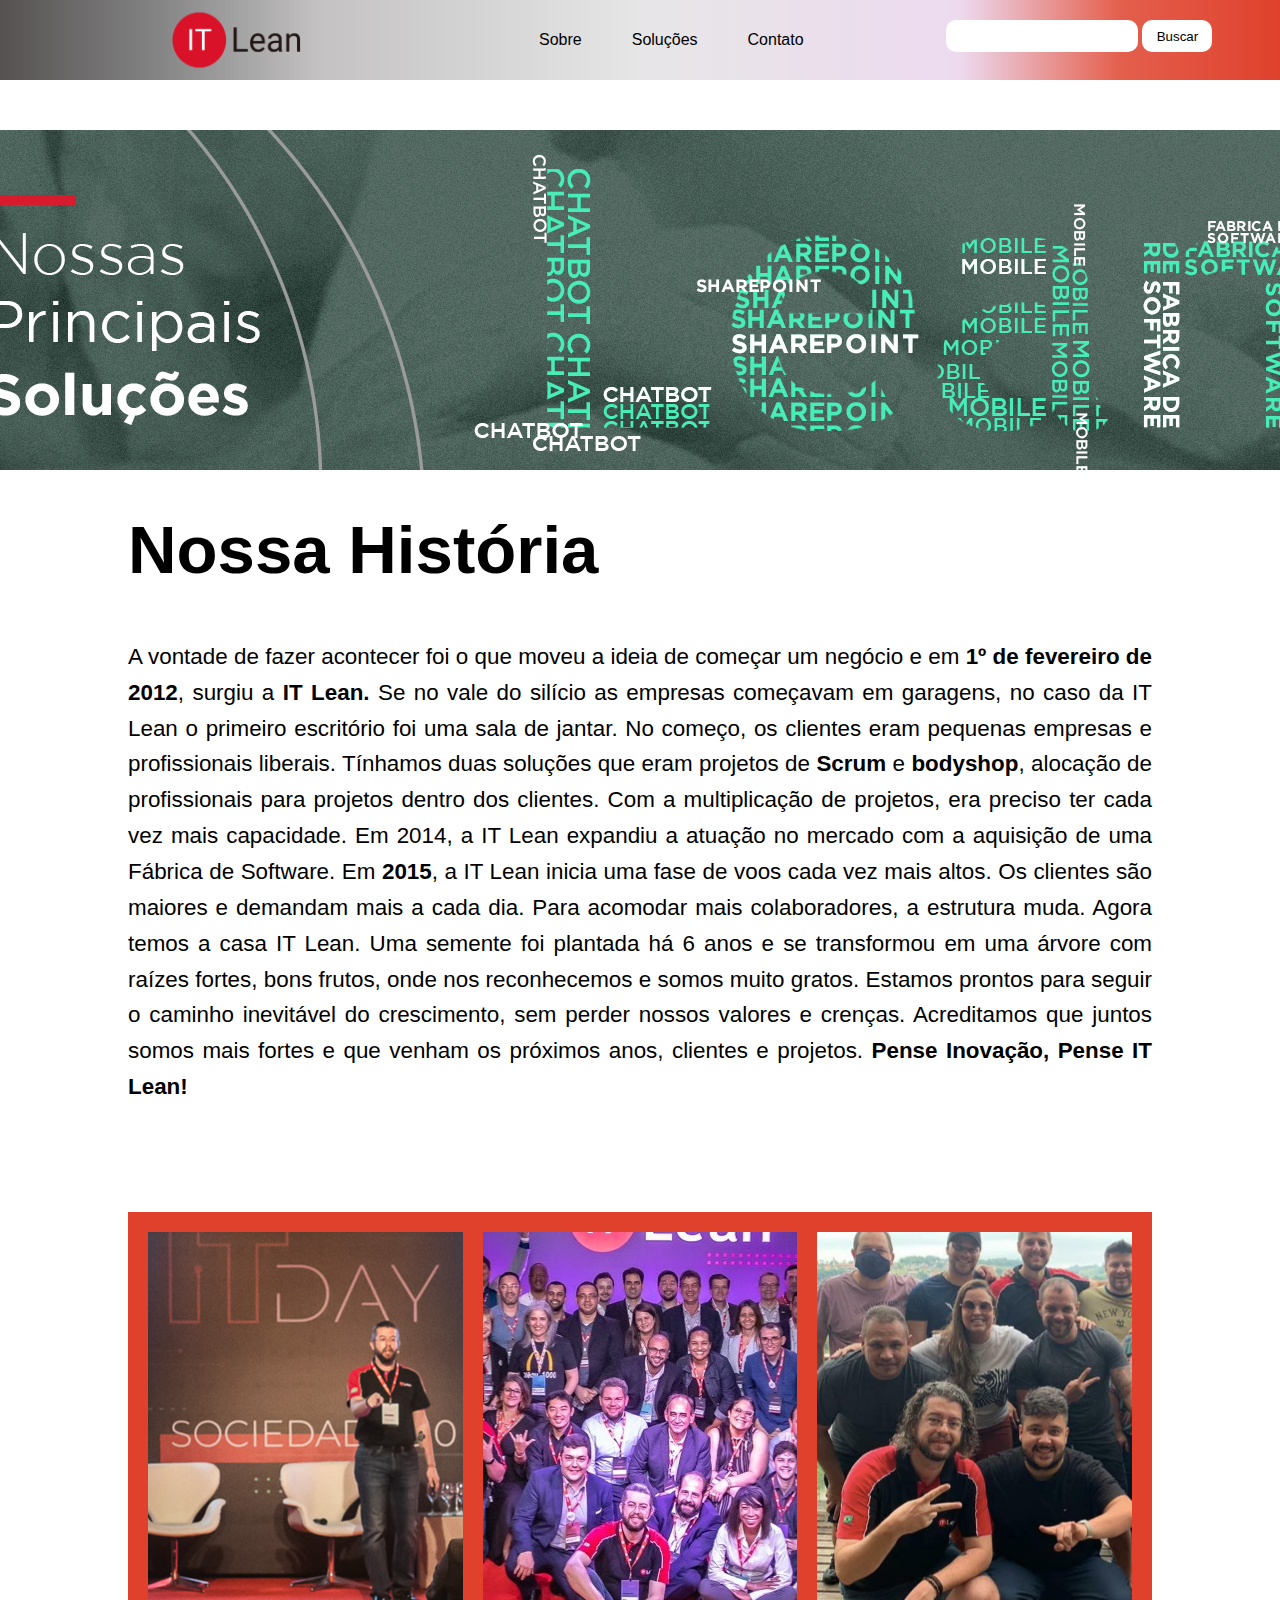
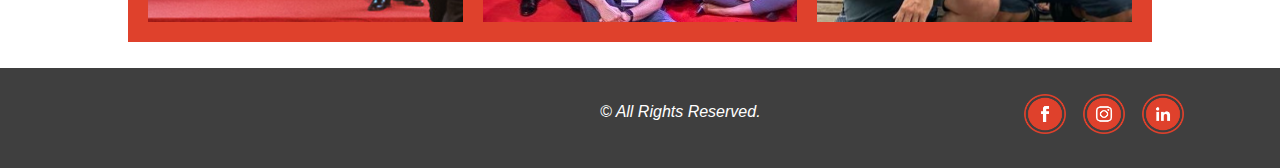
<file: layout_1_Final/aboutUs.html>
<!DOCTYPE html>
<html lang="pt-br">
  <head>
    <meta charset="UTF-8" />
    <meta http-equiv="X-UA-Compatible" content="IE=edge" />
    <meta name="viewport" content="width=device-width, initial-scale=1.0" />
    <title>Sobre Nós</title>
    <link rel="stylesheet" href="css/nos1.css" />
  </head>

  <body>
    <!-- 
  NAV MENU
-->
    <header class="navBar">
      <div class="imgContainer">
        <a href="index1.html">
          <img src="imagens/logo.png" alt="" />
        </a>
      </div>
      <div class="lista">
        <ul>
          <li><a href="aboutUs.html">Sobre</a></li>
          <li><a href="solucao.html"> Soluções </a></li>
          <li><a href="contato.html"> Contato </a></li>
        </ul>
      </div>
      <div class="botao">
        <input type="text" />
        <button>Buscar</button>
      </div>
    </header>

    <!-- 
   PÁGINA SOBRE NÓS
-->
    <div class="banner"></div>

    <section class="conteudo">
      <h1>Nossa História</h1>
      <br />
      <p>
        A vontade de fazer acontecer foi o que moveu a ideia de começar um
        negócio e em <b>1º de fevereiro de 2012</b>, surgiu a <b>IT Lean.</b> Se
        no vale do silício as empresas começavam em garagens, no caso da IT Lean
        o primeiro escritório foi uma sala de jantar. No começo, os clientes
        eram pequenas empresas e profissionais liberais. Tínhamos duas soluções
        que eram projetos de <b>Scrum</b> e <b>bodyshop</b>, alocação de
        profissionais para projetos dentro dos clientes. Com a multiplicação de
        projetos, era preciso ter cada vez mais capacidade. Em 2014, a IT Lean
        expandiu a atuação no mercado com a aquisição de uma Fábrica de
        Software. Em <b>2015</b>, a IT Lean inicia uma fase de voos cada vez
        mais altos. Os clientes são maiores e demandam mais a cada dia. Para
        acomodar mais colaboradores, a estrutura muda. Agora temos a casa IT
        Lean. Uma semente foi plantada há 6 anos e se transformou em uma árvore
        com raízes fortes, bons frutos, onde nos reconhecemos e somos muito
        gratos. Estamos prontos para seguir o caminho inevitável do crescimento,
        sem perder nossos valores e crenças. Acreditamos que juntos somos mais
        fortes e que venham os próximos anos, clientes e projetos.
        <b>Pense Inovação, Pense IT Lean!</b>
      </p>
      <br />
      <br />
      <br />

      <div class="grid-container">
        <div class="item1"></div>
        <div class="item2"></div>
        <div class="item3"></div>
      </div>
    </section>

    <!-- 
    FOOTER
-->
    <footer class="footer">
      <div class="texto">
        <em> &copy; All Rights Reserved.</em>
      </div>
      <div class="footImgCont">
        <a href="https://pt-br.facebook.com/ItLean/" target="_blank">
          <img src="imagens/facebook-icon.png" alt="" />
        </a>
        <a href="https://www.instagram.com/itlean/?hl=en" target="_blank">
          <img src="imagens/instagram-icon.png" alt="" />
        </a>
        <a
          href="https://www.linkedin.com/company/it-lean---brasil/?originalSubdomain=br"
          target="_blank"
        >
          <img src="imagens/linkedin-icon.png" alt="" />
        </a>
      </div>
    </footer>
  </body>
</html>
</file>
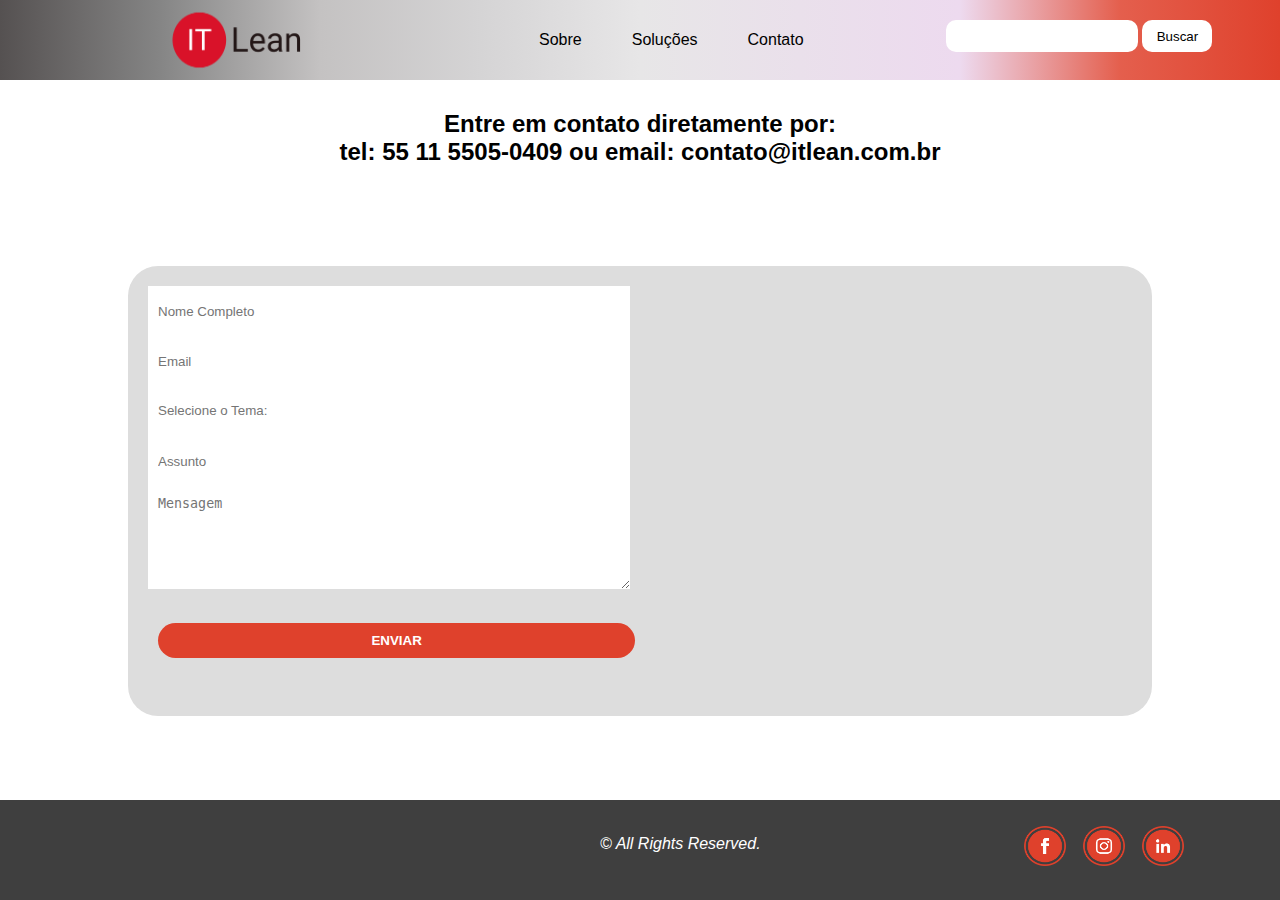
<file: layout_1_Final/contato.html>
<!DOCTYPE html>
<html lang="pt-br">
  <head>
    <meta charset="UTF-8" />
    <meta name="viewport" content="width=device-width, initial-scale=1.0" />
    <title>Contato</title>
    <link rel="stylesheet" type="text/css" href="css/contato1.css" />
  </head>

  <body>
    <header class="navBar">
      <div class="imgContainer">
        <a href="index1.html">
          <img src="imagens/logo.png" alt="" />
        </a>
      </div>
      <div class="lista">
        <ul>
          <li><a href="aboutUs.html">Sobre</a></li>
          <li><a href="solucao.html"> Soluções </a></li>
          <li><a href="contato.html"> Contato </a></li>
        </ul>
      </div>
      <div class="botao">
        <input type="text" />
        <button>Buscar</button>
      </div>
    </header>
    <main>
      <h2 class="endereço"> 
        Entre em contato diretamente por: <br>
        tel: 55 11 5505-0409 ou
        email: contato@itlean.com.br
      </h2>
      <section class="container">
        <form class="item01">
          <table>
            <td>
              <tr>
                <input type="text" title="Nome" placeholder="Nome Completo" required/> <!-- Inclui required para submeter form preenchido -->
              </tr>
              <tr>
                <input type="email" title="Email" placeholder="Email"  required/>
              </tr>
              <tr>
                <input list="tema" placeholder="Selecione o Tema:" />
                <datalist id="tema" type="datalist" title="Tema">
                  <option>Comercial</option>
                  <option>Vagas</option>
                  <option>Solidariedade</option>
                  <option>Eventos</option>
                  <option>Outros</option>
                </datalist>
              </tr>
              <tr>
                <input type="text" title="Assunto" placeholder="Assunto" />
              </tr>
              <tr>
                <textarea
                  ype="text"
                  title="Mensagem"
                  placeholder="Mensagem"
                ></textarea>
              </tr>
              <button class="send"><b>ENVIAR</b></button>
            </td>
          </table>
        </form>
        <section class="item01">
          <iframe
            src="https://www.google.com/maps/embed?pb=!1m18!1m12!1m3!1d4347.462604820761!2d-46.69615192403913!3d-23.61273370020765!2m3!1f0!2f0!3f0!3m2!1i1024!2i768!4f13.1!3m3!1m2!1s0x94ce574bcfba7f27%3A0x52a8fa01b05344c3!2sIT%20Lean!5e0!3m2!1spt-BR!2sbr!4v1614261830576!5m2!1spt-BR!2sbr"
            width="600"
            height="450"
            style="border: 0"
            allowfullscreen=""
            loading="lazy"
          ></iframe>
        </section>
      </section>
    </main>
    <footer class="footer">
      <div class="texto">
        <em> &copy; All Rights Reserved.</em>
      </div>
      <div class="footImgCont">
        <a href="https://pt-br.facebook.com/ItLean/" target="_blank">
          <img src="imagens/facebook-icon.png" alt="" />
        </a>
        <a href="https://www.instagram.com/itlean/?hl=en" target="_blank">
          <img src="imagens/instagram-icon.png" alt="" />
        </a>
        <a
          href="https://www.linkedin.com/company/it-lean---brasil/?originalSubdomain=br"
          target="_blank"
        >
          <img src="imagens/linkedin-icon.png" alt="" />
        </a>
      </div>
    </footer>
  </body>
</html>
</file>
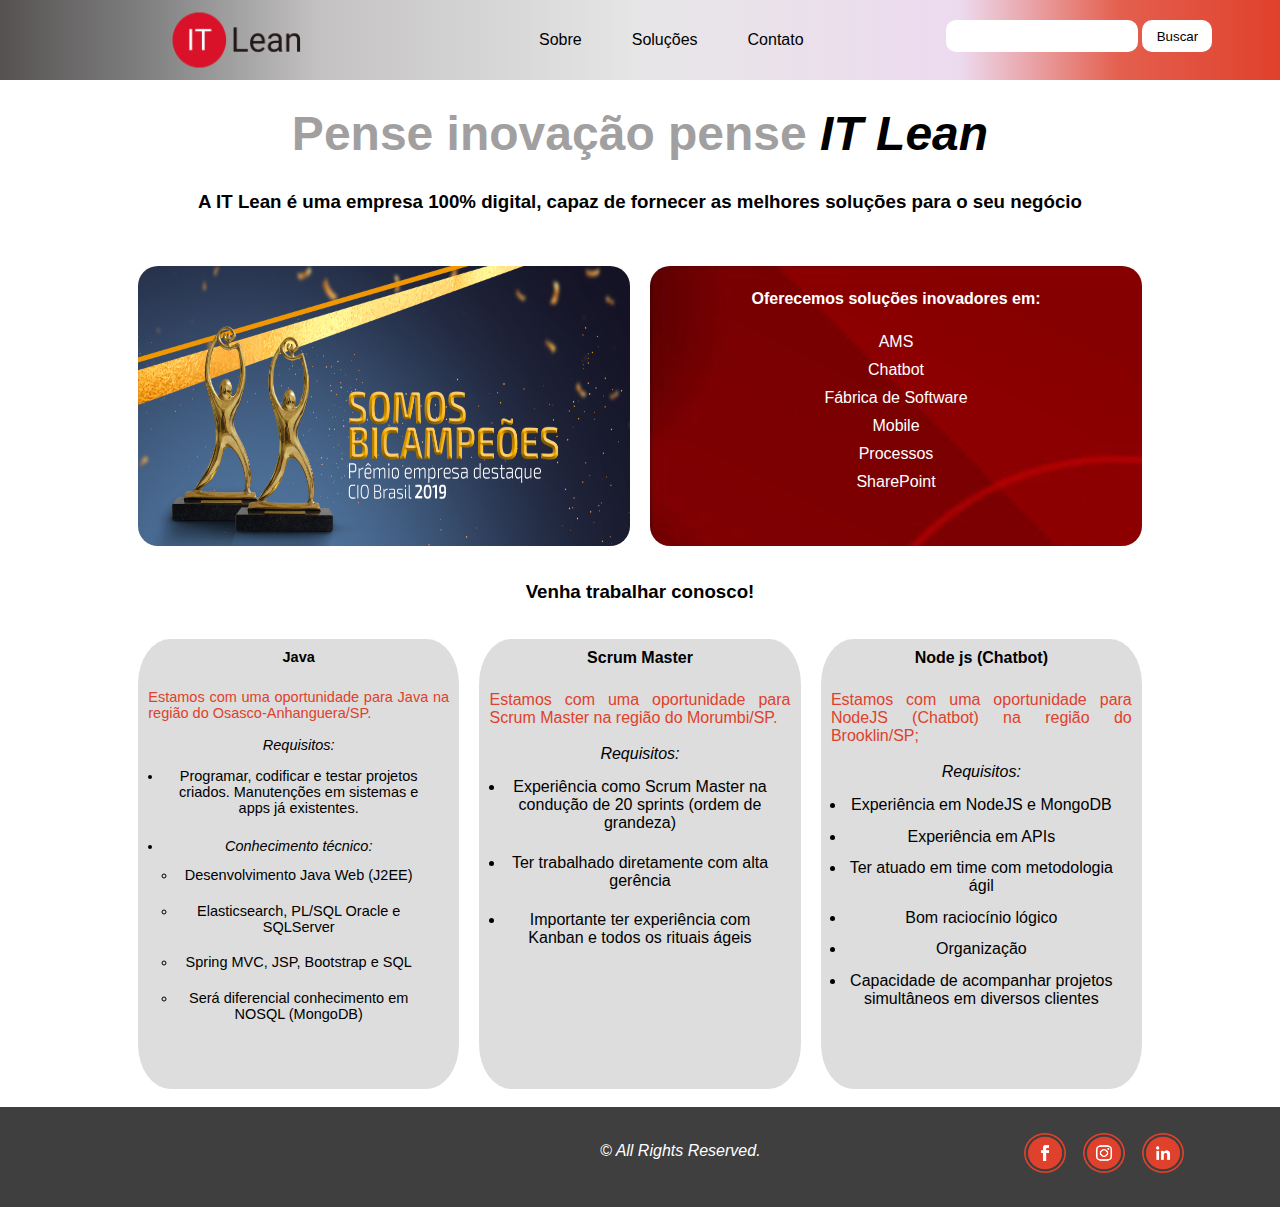
<file: layout_1_Final/index1.html>
<!DOCTYPE html>
<html lang="pt-br">

<head>
  <meta charset="UTF-8" />
  <meta http-equiv="X-UA-Compatible" content="IE=edge" />
  <meta name="viewport" content="width=device-width, initial-scale=1.0" />
  <link rel="stylesheet" href="css/index1.css" />
  <!-- Amanda Borim e Aruhan Mathias -->
  <title>It Lean</title>
</head>

<body>
  <header class="navBar">
    <div class="imgContainer">
      <a href="index1.html">
        <img src="imagens/logo.png" alt="" />
      </a>
    </div>
    <div class="lista">
      <ul>
        <li><a href="aboutUs.html">Sobre</a></li>
        <li><a href="solucao.html"> Soluções </a></li>
        <li><a href="contato.html"> Contato </a></li>
      </ul>
    </div>
    <div class="botao">
      <input type="text" />
      <button>Buscar</button>
    </div>
  </header>
  <main>
    <section class="top">
      <h1>Pense inovação pense <em> IT Lean </em></h1>
      <h3>
        A IT Lean é uma empresa 100% digital, capaz de fornecer as melhores
        soluções para o seu negócio
      </h3>
    </section>
    <section class="mid">
      <div class="mid-left">
        <img src="imagens/bannerPremio.png" alt="" />
      </div>
      <div class="mid-right">
        <h4>Oferecemos soluções inovadores em:</h4>
        <ul>
          <li>AMS</li>
          <li>Chatbot</li>
          <li>Fábrica de Software</li>
          <li>Mobile</li>
          <li>Processos</li>
          <li>SharePoint</li>
        </ul>
      </div>
    </section>
    <h3>Venha trabalhar conosco!</h3>
    <section class="bottom">
      <div class="bottom-left">
        <h4>Java</h4>
        <p>
          Estamos com uma oportunidade para Java na região do
          Osasco-Anhanguera/SP. <br />
          <br />
        </p>

        <em>Requisitos:</em>

        <ul>
          <li>
            Programar, codificar e testar projetos criados. Manutenções em
            sistemas e apps já existentes.
          </li>
          <li>
            <em> Conhecimento técnico: </em>
            <ul>
              <li>Desenvolvimento Java Web (J2EE)</li>
              <li>Elasticsearch, PL/SQL Oracle e SQLServer</li>
              <li>Spring MVC, JSP, Bootstrap e SQL</li>
              <li>Será diferencial conhecimento em NOSQL (MongoDB)</li>
            </ul>
          </li>
        </ul>
      </div>
      <div class="bottom-center">
        <h4>Scrum Master</h4>

        <p>
          Estamos com uma oportunidade para Scrum Master na região do
          Morumbi/SP. <br />
          <br />
        </p>
        <em>Requisitos:</em>

        <ul>
          <li>
            Experiência como Scrum Master na condução de 20 sprints (ordem de
            grandeza)
          </li>
          <li>Ter trabalhado diretamente com alta gerência</li>
          <li>
            Importante ter experiência com Kanban e todos os rituais ágeis
          </li>
        </ul>
      </div>
      <div class="bottom-right">
        <h4>Node js (Chatbot)</h4>
        <p>
          Estamos com uma oportunidade para NodeJS (Chatbot) na região do
          Brooklin/SP; <br />
          <br />
        </p>
        <em>Requisitos:</em>
        <ul>
          <li>Experiência em NodeJS e MongoDB</li>
          <li>Experiência em APIs</li>
          <li>Ter atuado em time com metodologia ágil</li>
          <li>Bom raciocínio lógico</li>
          <li>Organização</li>
          <li>
            Capacidade de acompanhar projetos simultâneos em diversos clientes
          </li>
        </ul>
      </div>
    </section>
  </main>

  <footer class="footer">
    <div class="texto">
      <em> &copy; All Rights Reserved.</em>
    </div>
    <div class="footImgCont">
      <a href="https://pt-br.facebook.com/ItLean/" target="_blank">
        <img src="imagens/facebook-icon.png" alt="" />
      </a>
      <a href="https://www.instagram.com/itlean/?hl=en" target="_blank">
        <img src="imagens/instagram-icon.png" alt="" />
      </a>
      <a href="https://www.linkedin.com/company/it-lean---brasil/?originalSubdomain=br" target="_blank">
        <img src="imagens/linkedin-icon.png" alt="" />
      </a>
    </div>
  </footer>
</body>
<!-- Larisse Rodrigues, Leonardo Antunes, Mahonri Maia -->

</html>
</file>
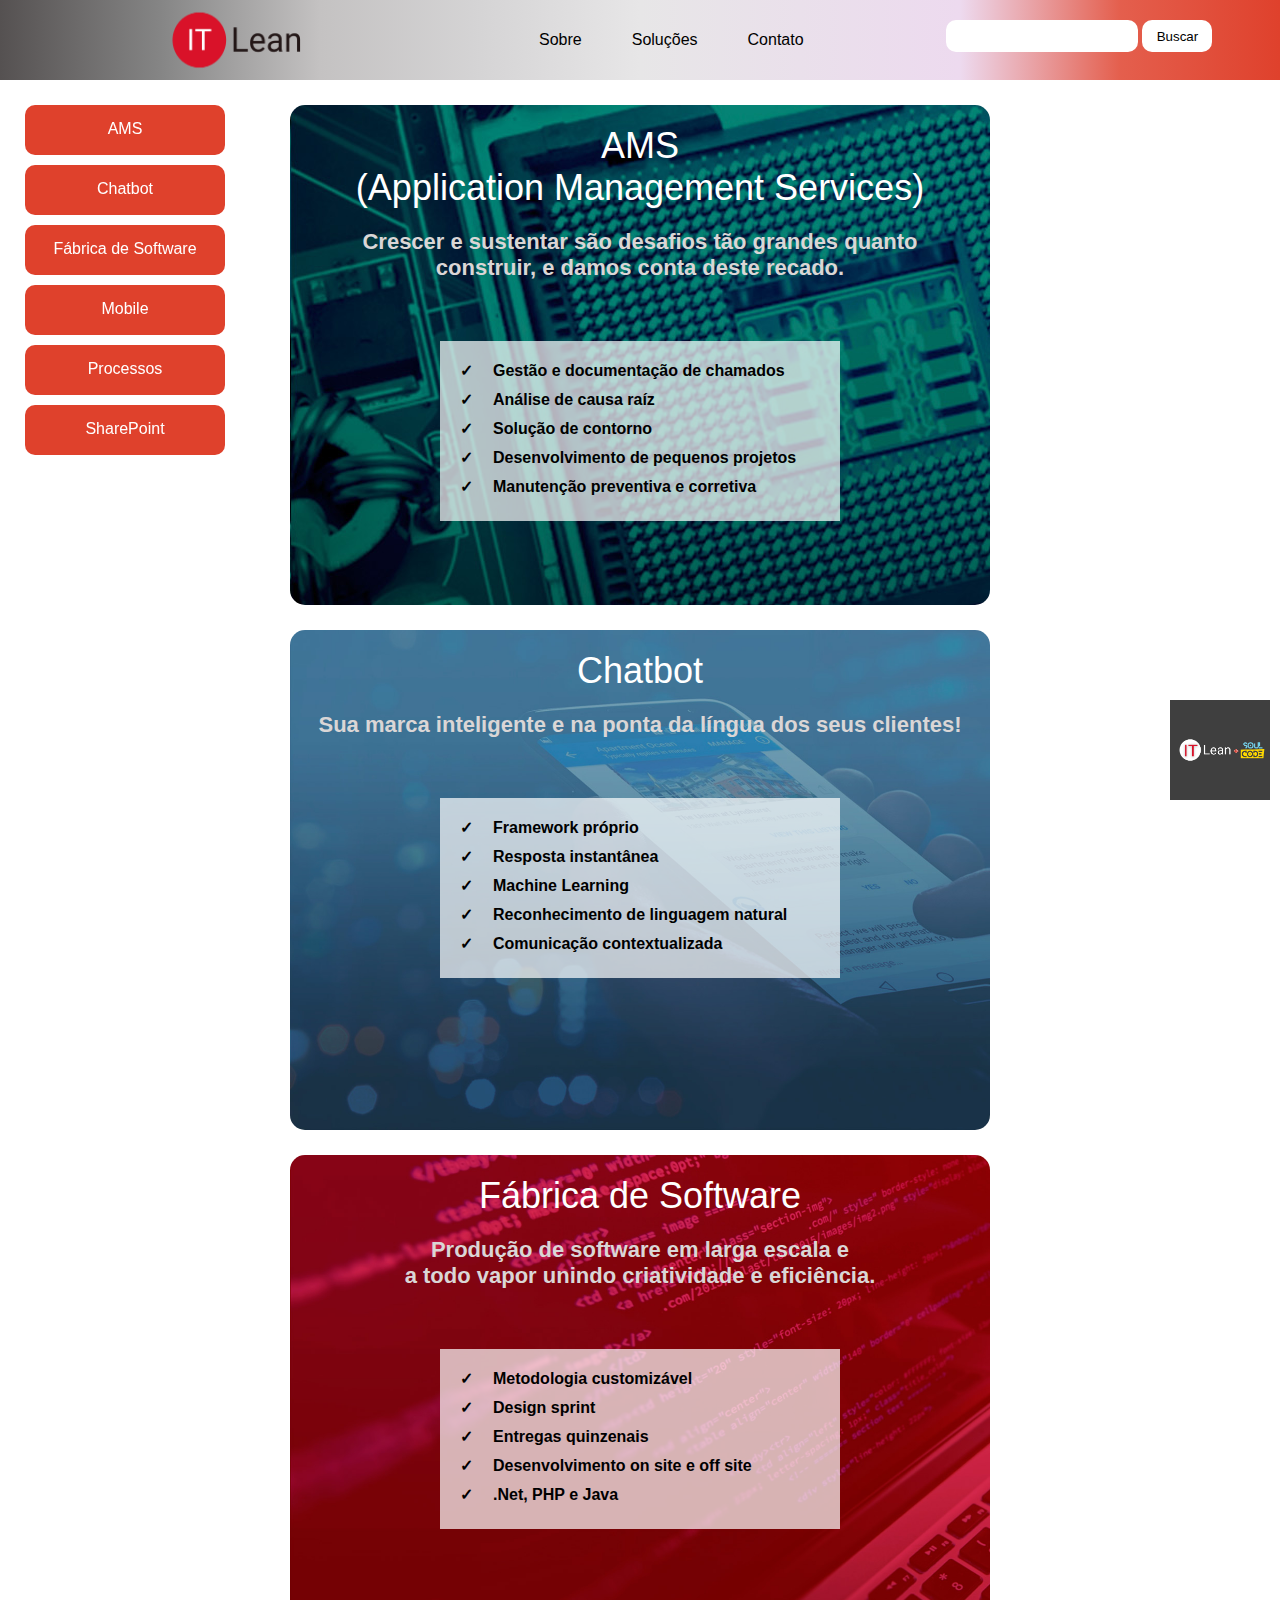
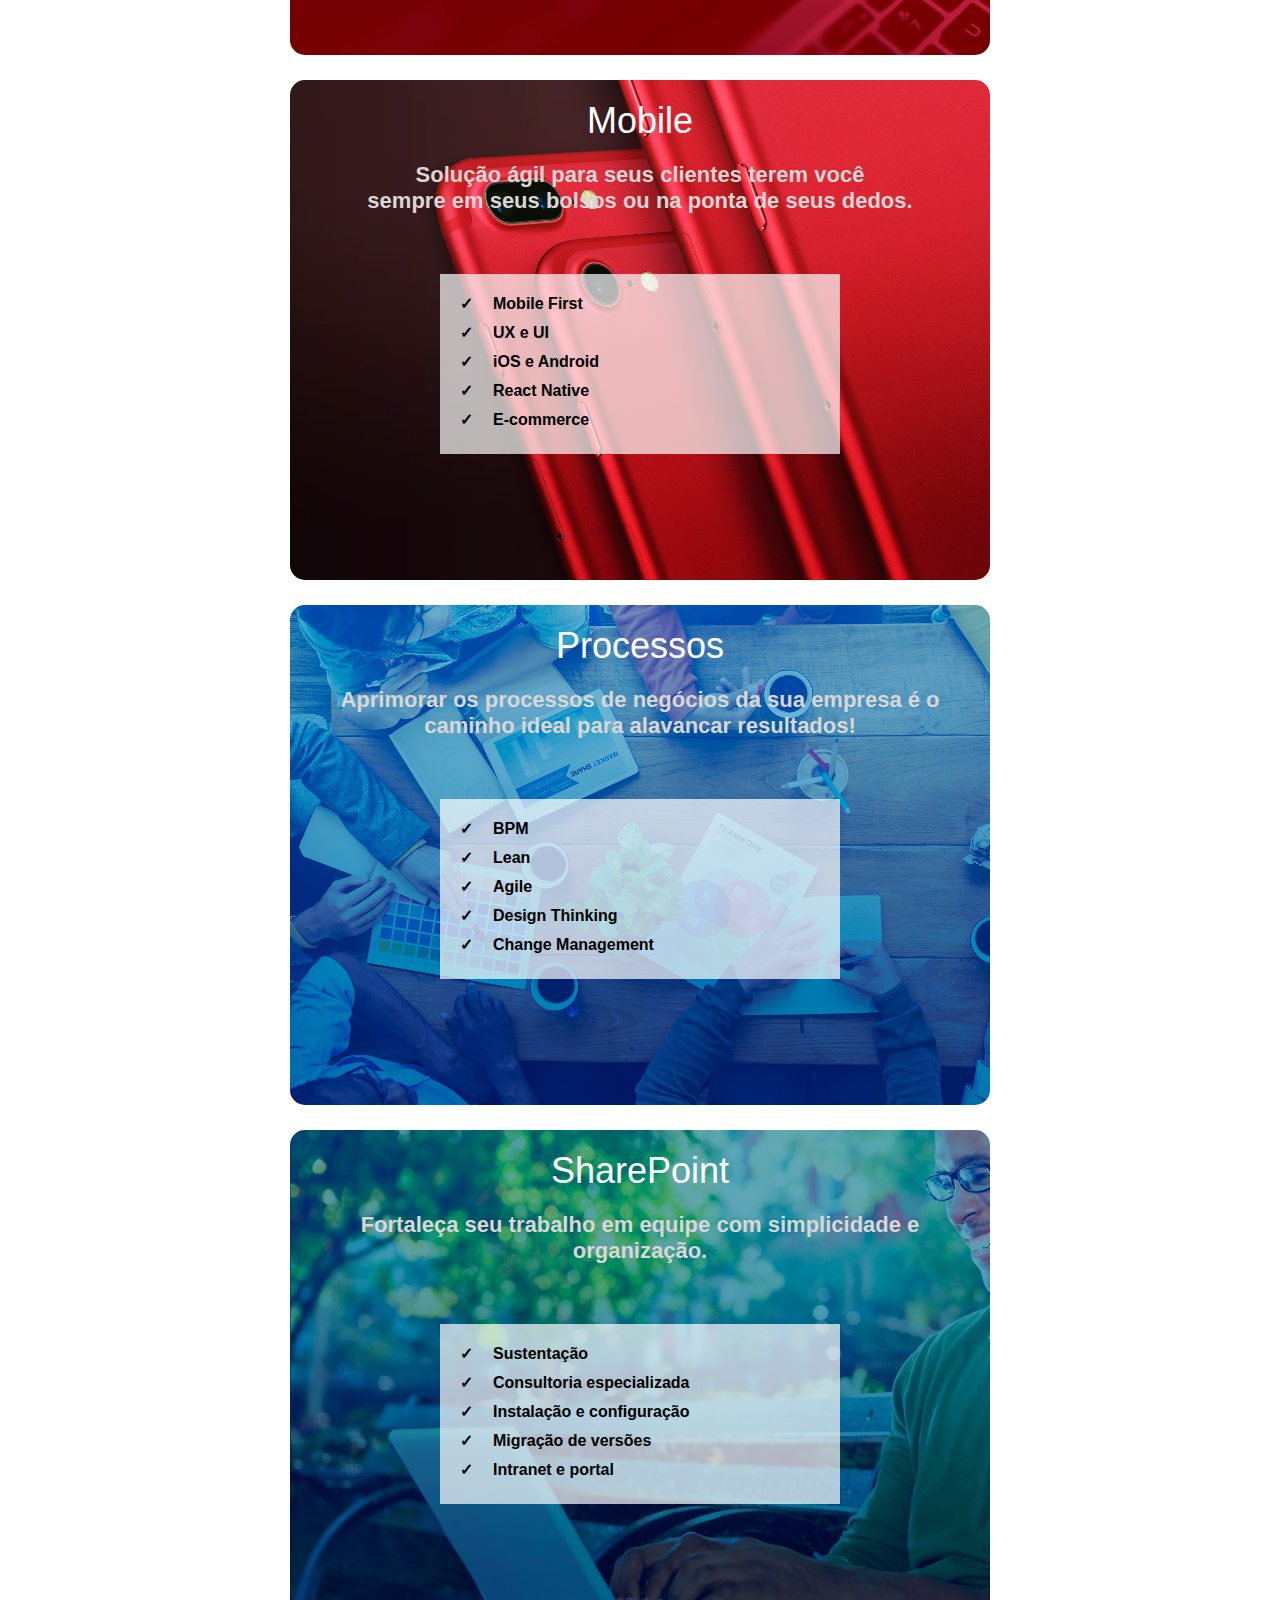
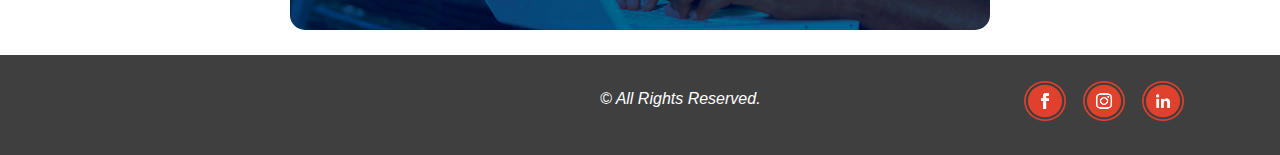
<file: layout_1_Final/solucao.html>
<!DOCTYPE html>
<html lang="pt-br">
  <head>
    <meta charset="UTF-8" />
    <title>Soluções</title>
    <link rel="stylesheet" href="css/solucao1.css" />
  </head>
  <body>
    <header class="navBar">
      <div class="imgContainer">
        <a href="index1.html">
          <img src="imagens/logo.png" alt="" />
        </a>
      </div>
      <div class="lista">
        <ul>
          <li><a href="aboutUs.html">Sobre</a></li>
          <li><a href="solucao.html"> Soluções </a></li>
          <li><a href="contato.html"> Contato </a></li>
        </ul>
      </div>
      <div class="botao">
        <input type="text" />
        <button>Buscar</button>
      </div>
    </header>
    <section class="container">
      <section class="solucoes">
        <a href="#ams">AMS</a>
        <!-- Application Management Services -->
        <a href="#chatbot">Chatbot</a>
        <a href="#software-factory">Fábrica de Software</a>
        <a href="#mobile">Mobile</a>
        <a href="#processes">Processos</a>
        <a href="#sharepoint">SharePoint</a>
      </section>
      <section id="ams" class="box b1">
        <h2>AMS<br />(Application Management Services)</h2>
        <p>
          Crescer e sustentar são desafios tão grandes quanto construir, e damos
          conta deste recado.
        </p>
        <div class="box-ul">
          <ul>
            <li>Gestão e documentação de chamados</li>
            <li>Análise de causa raíz</li>
            <li>Solução de contorno</li>
            <li>Desenvolvimento de pequenos projetos</li>
            <li>Manutenção preventiva e corretiva</li>
          </ul>
        </div>
      </section>
      <section id="chatbot" class="box b2">
        <h2>Chatbot</h2>
        <p>Sua marca inteligente e na ponta da língua dos seus clientes!</p>
        <div class="box-ul">
          <ul>
            <li>Framework próprio</li>
            <li>Resposta instantânea</li>
            <li>Machine Learning</li>
            <li>Reconhecimento de linguagem natural</li>
            <li>Comunicação contextualizada</li>
          </ul>
        </div>
      </section>
      <section id="software-factory" class="box b3">
        <h2>Fábrica de Software</h2>
        <p>
          Produção de software em larga escala e<br />a todo vapor unindo
          criatividade e eficiência.
        </p>
        <div class="box-ul">
          <ul>
            <li>Metodologia customizável</li>
            <li>Design sprint</li>
            <li>Entregas quinzenais</li>
            <li>Desenvolvimento on site e off site</li>
            <li>.Net, PHP e Java</li>
          </ul>
        </div>
      </section>
      <section id="mobile" class="box b4">
        <h2>Mobile</h2>
        <p>
          Solução ágil para seus clientes terem você<br />sempre em seus bolsos
          ou na ponta de seus dedos.
        </p>
        <div class="box-ul">
          <ul>
            <li>Mobile First</li>
            <li>UX e UI</li>
            <li>iOS e Android</li>
            <li>React Native</li>
            <li>E-commerce</li>
          </ul>
        </div>
      </section>
      <section id="processes" class="box b5">
        <h2>Processos</h2>
        <p>
          Aprimorar os processos de negócios da sua empresa é o caminho ideal
          para alavancar resultados!
        </p>
        <div class="box-ul">
          <ul>
            <li>BPM</li>
            <li>Lean</li>
            <li>Agile</li>
            <li>Design Thinking</li>
            <li>Change Management</li>
          </ul>
        </div>
      </section>
      <section id="sharepoint" class="box b6">
        <h2>SharePoint</h2>
        <p>Fortaleça seu trabalho em equipe com simplicidade e organização.</p>
        <div class="box-ul">
          <ul>
            <li>Sustentação</li>
            <li>Consultoria especializada</li>
            <li>Instalação e configuração</li>
            <li>Migração de versões</li>
            <li>Intranet e portal</li>
          </ul>
        </div>
      </section>
    </section>
    <div class="fixed">
      <img src="imagens/LOGO IT + SOUL.png" alt="">
    </div>
    <footer class="footer">
      <div class="texto">
        <em> &copy; All Rights Reserved.</em>
      </div>
      <div class="footImgCont">
        <a href="https://pt-br.facebook.com/ItLean/" target="_blank">
          <img src="imagens/facebook-icon.png" alt="" />
        </a>
        <a href="https://www.instagram.com/itlean/?hl=en" target="_blank">
          <img src="imagens/instagram-icon.png" alt="" />
        </a>
        <a
          href="https://www.linkedin.com/company/it-lean---brasil/?originalSubdomain=br"
          target="_blank"
        >
          <img src="imagens/linkedin-icon.png" alt="" />
        </a>
      </div>
    </footer>
  </body>
</html>
</file>
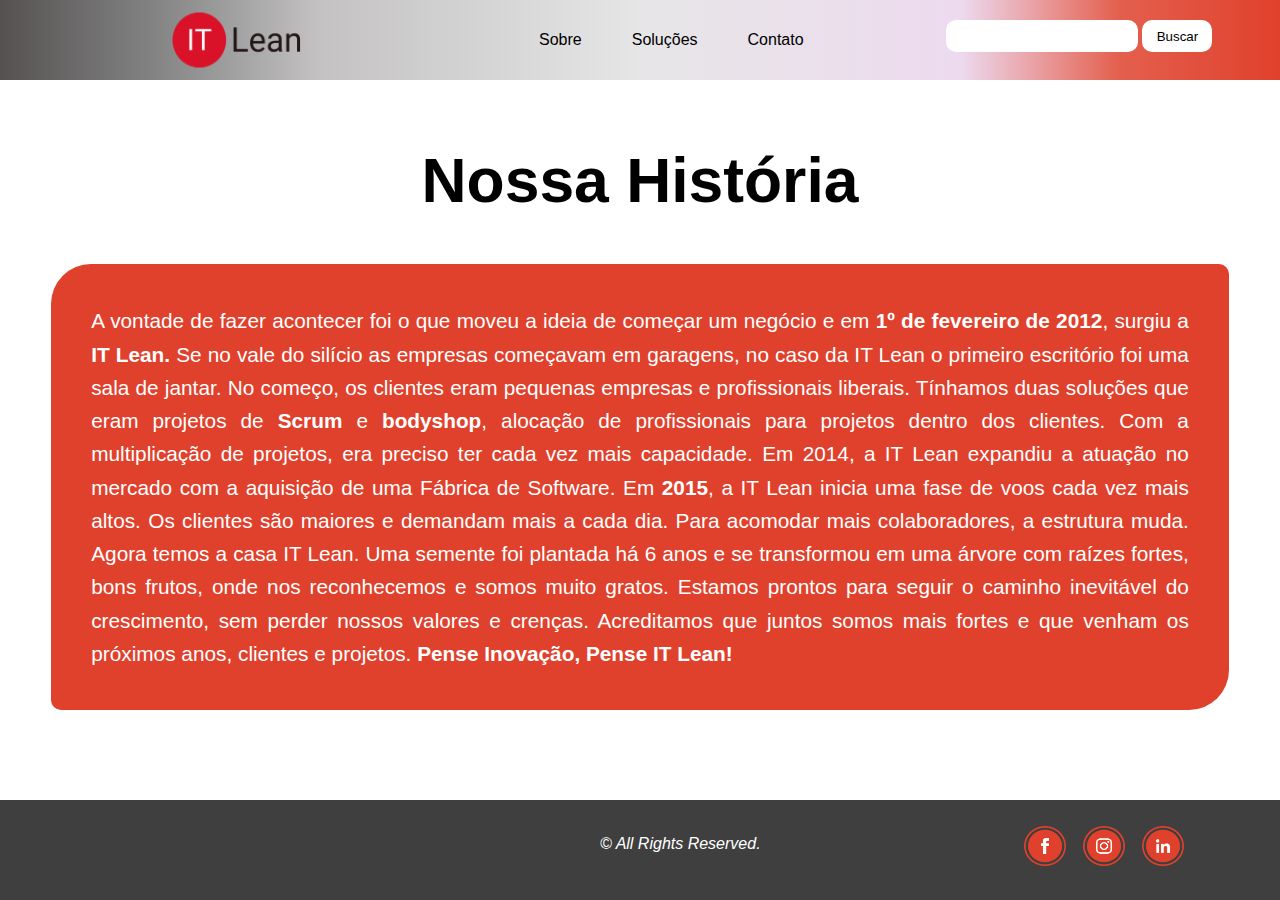
<file: layout_2_final/aboutUs2.html>
<!DOCTYPE html>
<html lang="pt-br">
  <head>
    <meta charset="UTF-8" />
    <meta http-equiv="X-UA-Compatible" content="IE=edge" />
    <meta name="viewport" content="width=device-width, initial-scale=1.0" />
    <title>Sobre Nós</title>
    <link rel="stylesheet" href="css/nos2.css" />
  </head>

  <body>
    <!-- 
  NAV MENU
-->
    <header class="navBar">
      <div class="imgContainer">
        <a href="index2.html">
          <img src="imagens/logo.png" alt="" />
        </a>
      </div>
      <div class="lista">
        <ul>
          <li><a href="aboutUs2.html">Sobre</a></li>
          <li><a href="solucao2.html"> Soluções </a></li>
          <li><a href="contato2.html"> Contato </a></li>
        </ul>
      </div>
      <div class="botao">
        <input type="text" />
        <button>Buscar</button>
      </div>
    </header>

    <!-- 
   PÁGINA SOBRE NÓS
-->

    <div class="grid">
      <section class="conteudo">
        <h1>Nossa História</h1>
        <br />
        <p>
          A vontade de fazer acontecer foi o que moveu a ideia de começar um
          negócio e em <b>1º de fevereiro de 2012</b>, surgiu a
          <b>IT Lean.</b> Se no vale do silício as empresas começavam em
          garagens, no caso da IT Lean o primeiro escritório foi uma sala de
          jantar. No começo, os clientes eram pequenas empresas e profissionais
          liberais. Tínhamos duas soluções que eram projetos de <b>Scrum</b> e
          <b>bodyshop</b>, alocação de profissionais para projetos dentro dos
          clientes. Com a multiplicação de projetos, era preciso ter cada vez
          mais capacidade. Em 2014, a IT Lean expandiu a atuação no mercado com
          a aquisição de uma Fábrica de Software. Em <b>2015</b>, a IT Lean
          inicia uma fase de voos cada vez mais altos. Os clientes são maiores e
          demandam mais a cada dia. Para acomodar mais colaboradores, a
          estrutura muda. Agora temos a casa IT Lean. Uma semente foi plantada
          há 6 anos e se transformou em uma árvore com raízes fortes, bons
          frutos, onde nos reconhecemos e somos muito gratos. Estamos prontos
          para seguir o caminho inevitável do crescimento, sem perder nossos
          valores e crenças. Acreditamos que juntos somos mais fortes e que
          venham os próximos anos, clientes e projetos.
          <b>Pense Inovação, Pense IT Lean!</b>
        </p>
      </section>
    </div>

    <!-- Footer -->
    <footer class="footer">
      <div class="texto">
        <em> &copy; All Rights Reserved.</em>
      </div>
      <div class="footImgCont">
        <a href="https://pt-br.facebook.com/ItLean/" target="_blank">
          <img src="../imagens/facebook-icon.png" alt="" />
        </a>
        <a href="https://www.instagram.com/itlean/?hl=en" target="_blank">
          <img src="../imagens/instagram-icon.png" alt="" />
        </a>
        <a
          href="https://www.linkedin.com/company/it-lean---brasil/?originalSubdomain=br"
          target="_blank"
        >
          <img src="../imagens/linkedin-icon.png" alt="" />
        </a>
      </div>
    </footer>
  </body>
</html>
</file>
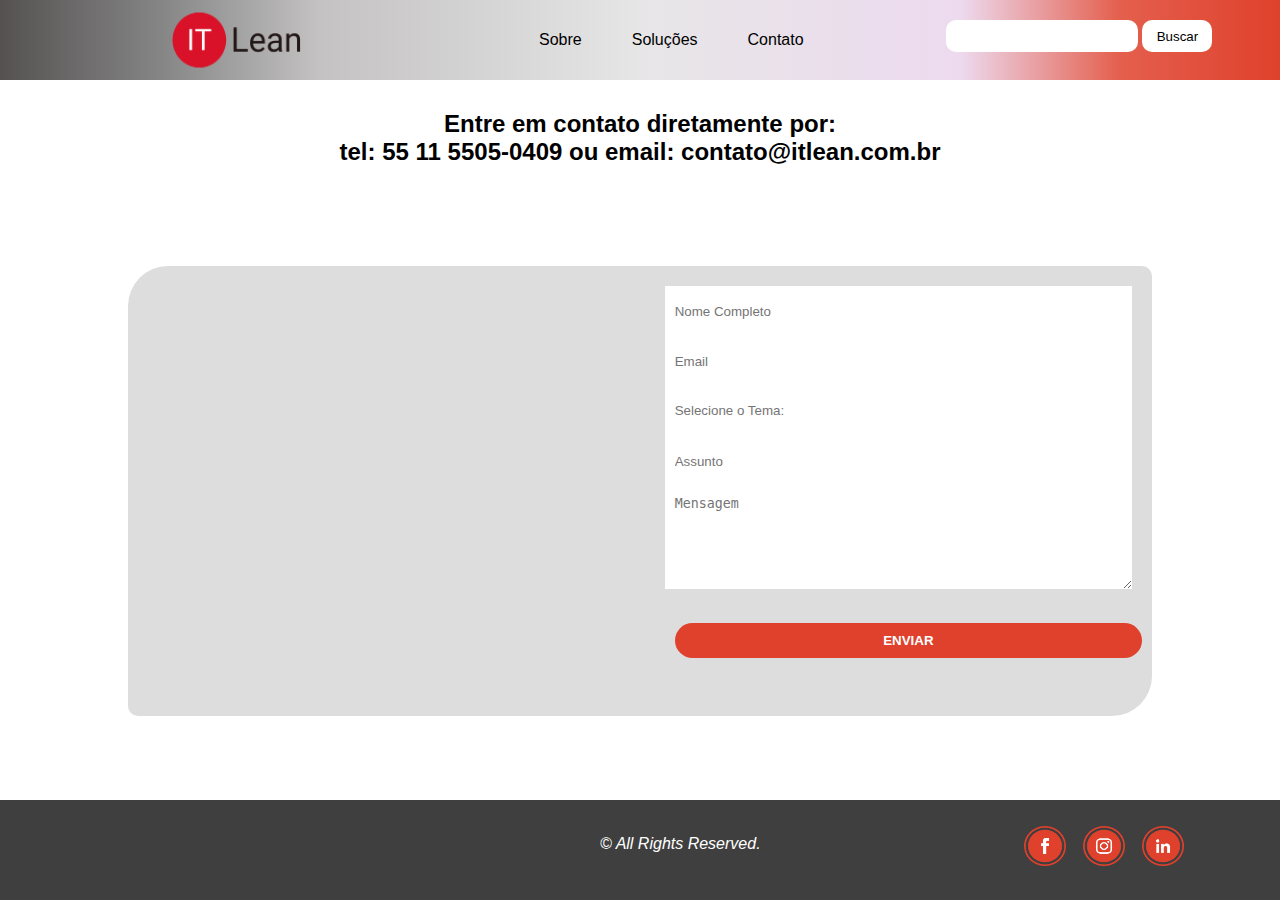
<file: layout_2_final/contato2.html>
<!DOCTYPE html>
<html lang="pt-br">
  <head>
    <meta charset="UTF-8" />
    <meta name="viewport" content="width=device-width, initial-scale=1.0" />
    <link rel="stylesheet" type="text/css" href="css/contato2.css" />
    <title>Contato</title>
  </head>

  <body>
    <header class="navBar">
      <div class="imgContainer">
        <a href="index2.html">
          <img src="imagens/logo.png" alt="" />
        </a>
      </div>
      <div class="lista">
        <ul>
          <li><a href="aboutUs2.html">Sobre</a></li>
          <li><a href="solucao2.html"> Soluções </a></li>
          <li><a href="contato2.html"> Contato </a></li>
        </ul>
      </div>
      <div class="botao">
        <input type="text" />
        <button>Buscar</button>
      </div>
    </header>
    <main>
      <h2 class="endereço"> 
        Entre em contato diretamente por: <br>
        tel: 55 11 5505-0409 ou
        email: contato@itlean.com.br
      </h2>
      <section class="container">
        <section class="item01">
          <iframe
            src="https://www.google.com/maps/embed?pb=!1m18!1m12!1m3!1d4347.462604820761!2d-46.69615192403913!3d-23.61273370020765!2m3!1f0!2f0!3f0!3m2!1i1024!2i768!4f13.1!3m3!1m2!1s0x94ce574bcfba7f27%3A0x52a8fa01b05344c3!2sIT%20Lean!5e0!3m2!1spt-BR!2sbr!4v1614261830576!5m2!1spt-BR!2sbr"
            width="600"
            height="450"
            style="border: 0"
            allowfullscreen=""
            loading="lazy"
          ></iframe>
        </section>
        <form class="item02">
          <table>
            <td>
              <tr>
                <input type="text" title="Nome" placeholder="Nome Completo" required/>
              </tr>
              <tr>
                <input type="email" title="Email" placeholder="Email" required/>
              </tr>
              <tr>
                <input list="tema" placeholder="Selecione o Tema:" />
                <datalist id="tema" type="datalist" title="Tema">
                  <option>Comercial</option>
                  <option>Vagas</option>
                  <option>Solidariedade</option>
                  <option>Eventos</option>
                  <option>Outros</option>
                </datalist>
              </tr>
              <tr>
                <input type="text" title="Assunto" placeholder="Assunto" />
              </tr>
              <tr>
                <textarea
                  ype="text"
                  title="Mensagem"
                  placeholder="Mensagem"
                ></textarea>
              </tr>
              <button class="send"><b>ENVIAR</b></button>
            </td>
          </table>
        </form>
      </section>
    </main>
    <footer class="footer">
      <div class="texto">
        <em> &copy; All Rights Reserved.</em>
      </div>
      <div class="footImgCont">
        <a href="https://pt-br.facebook.com/ItLean/" target="_blank">
          <img src="../imagens/facebook-icon.png" alt="" />
        </a>
        <a href="https://www.instagram.com/itlean/?hl=en" target="_blank">
          <img src="../imagens/instagram-icon.png" alt="" />
        </a>
        <a
          href="https://www.linkedin.com/company/it-lean---brasil/?originalSubdomain=br"
          target="_blank"
        >
          <img src="../imagens/linkedin-icon.png" alt="" />
        </a>
      </div>
    </footer>
  </body>
</html>
</file>
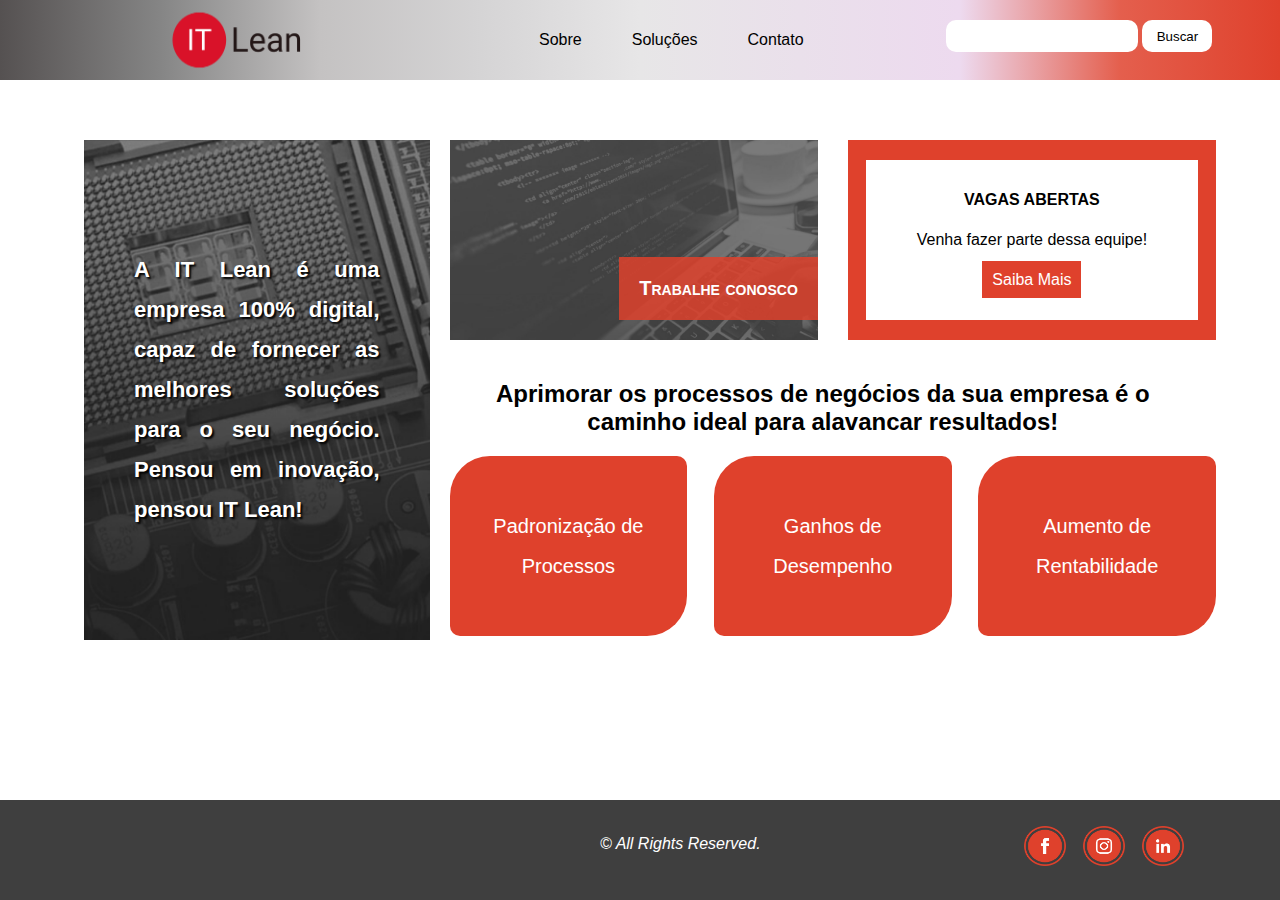
<file: layout_2_final/index2.html>
<!DOCTYPE html>
<html lang="pt-br">
  <head>
    <meta charset="UTF-8" />
    <meta http-equiv="X-UA-Compatible" content="IE=edge" />
    <meta name="viewport" content="width=device-width, initial-scale=1.0" />
    <title>It Lean</title>
    <link rel="stylesheet" href="css/style2.css" />
    <!-- Amanda Borim e Aruhan Mathias -->
    </head>

  <body>
    <header class="navBar">
      <div class="imgContainer">
        <a href="index1.html">
          <img src="imagens/logo.png" alt="" />
        </a>
      </div>
      <div class="lista">
        <ul>
          <li><a href="aboutUs2.html">Sobre</a></li>
          <li><a href="solucao2.html"> Soluções </a></li>
          <li><a href="contato2.html"> Contato </a></li>
        </ul>
      </div>
      <div class="botao">
        <input type="text" />
        <button>Buscar</button>
      </div>
    </header>
    <!-- Conteúdo Principal -->
    <main>
      <section class="container">
        <section class="esquerda">
          <div class="aside">
            <div class="texto-aside">
              <p>
                A IT Lean é uma empresa 100% digital, capaz de fornecer as
                melhores soluções para o seu negócio. Pensou em inovação, pensou
                IT Lean!
              </p>
            </div>
          </div>
        </section>

        <section class="linha1">
          <div class="linha1-box1">
            <figure>
              <img src="imagens/fabrica-software.png" alt="" />
            </figure>
            <p class="trabalhe-conosco">Trabalhe conosco</p>
          </div>
          <div class="linha1-box2">
            <div class="vagas">
              <p><strong>Vagas Abertas</strong></p>
              <p>Venha fazer parte dessa equipe!</p>
              <p><a href="contato2.html">Saiba Mais</a></p>
            </div>
          </div>
        </section>
        <h2 class="h2-index">
          Aprimorar os processos de negócios da sua empresa é o caminho ideal
          para alavancar resultados!
        </h2>
        <section class="linha2">
          <div class="linha2-box1">
            <p>Padronização de Processos</p>
          </div>
          <div class="linha2-box2">
            <p>Ganhos de Desempenho</p>
          </div>
          <div class="linha2-box3">
            <p>Aumento de Rentabilidade</p>
          </div>
        </section>
      </section>
    </main>

    <!-- Footer -->
    <footer class="footer">
      <div class="texto">
        <em> &copy; All Rights Reserved.</em>
      </div>
      <div class="footImgCont">
        <a href="https://pt-br.facebook.com/ItLean/" target="_blank">
          <img src="../imagens/facebook-icon.png" alt="" />
        </a>
        <a href="https://www.instagram.com/itlean/?hl=en" target="_blank">
          <img src="../imagens/instagram-icon.png" alt="" />
        </a>
        <a
          href="https://www.linkedin.com/company/it-lean---brasil/?originalSubdomain=br"
          target="_blank"
        >
          <img src="../imagens/linkedin-icon.png" alt="" />
        </a>
      </div>
    </footer>
  </body>


  <!-- Larisse Rodrigues, Leonardo Antunes, Mahonri Maia -->
</html>
</file>
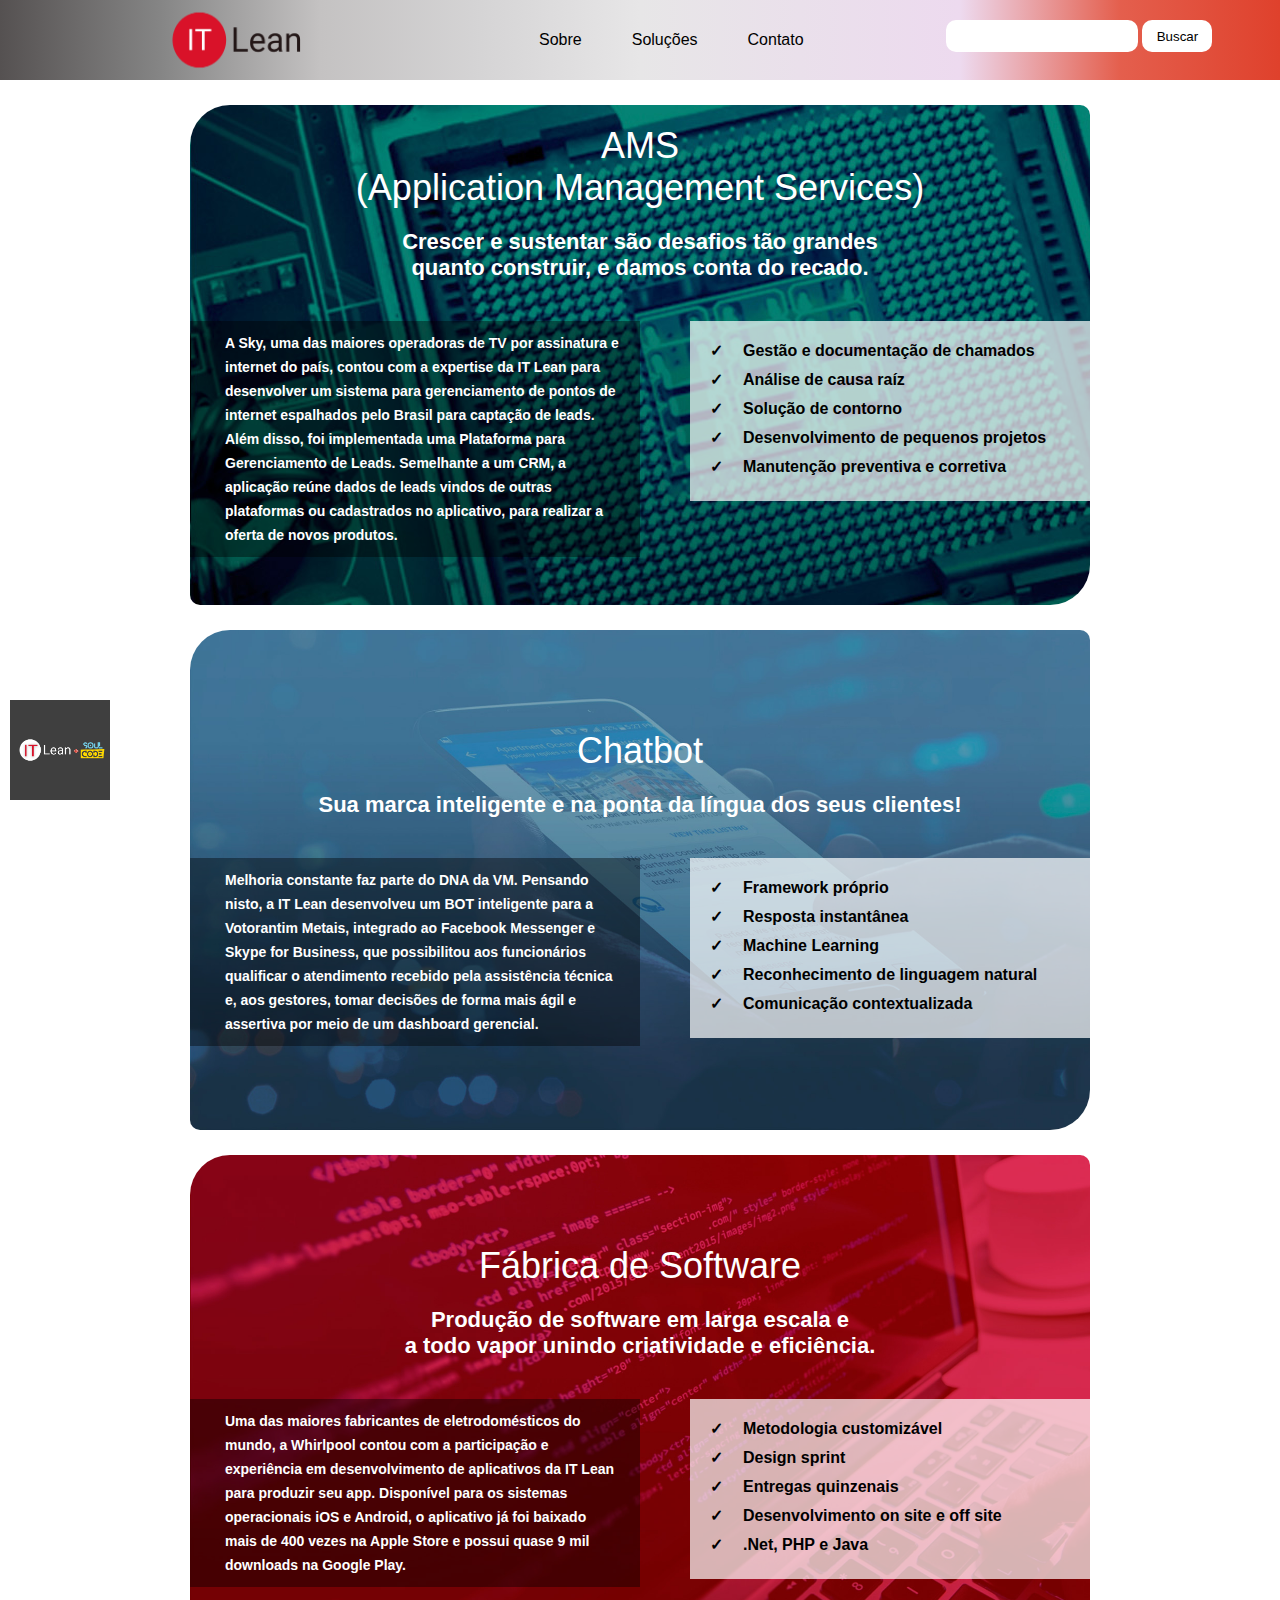
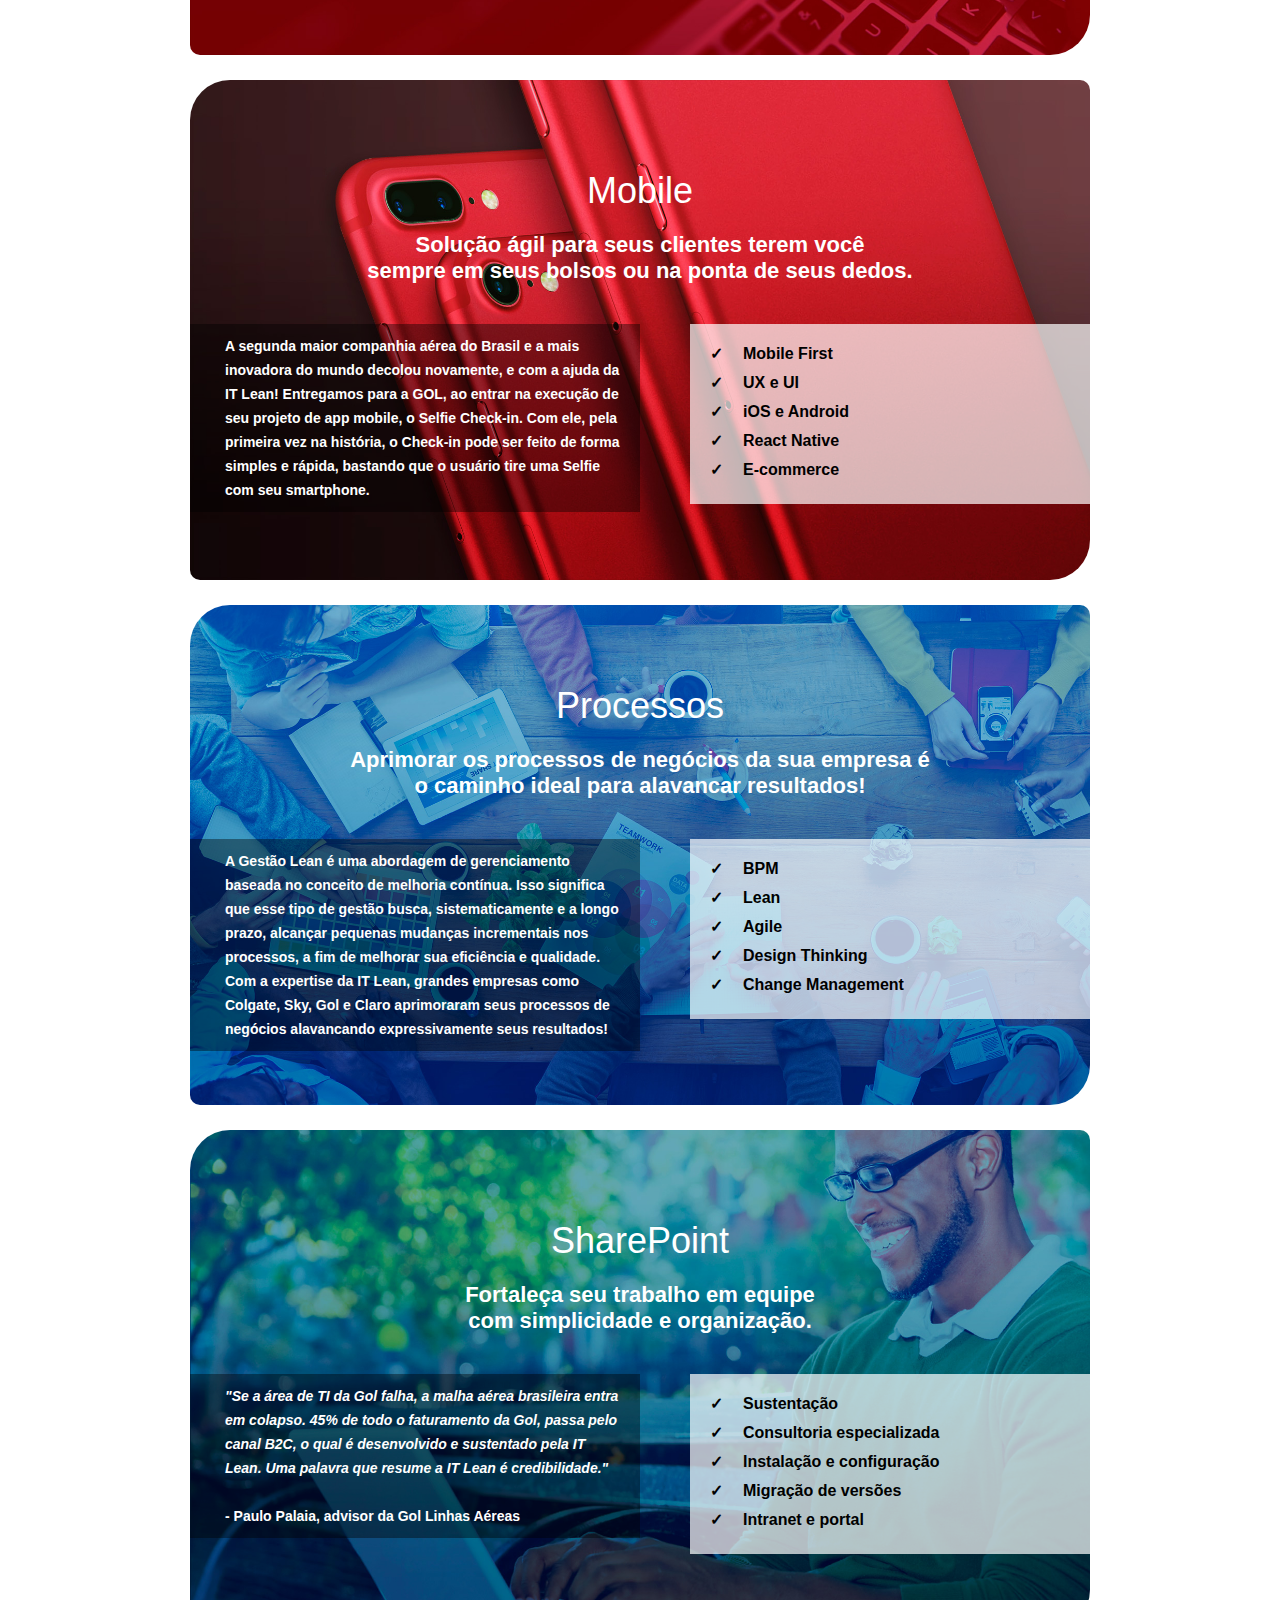
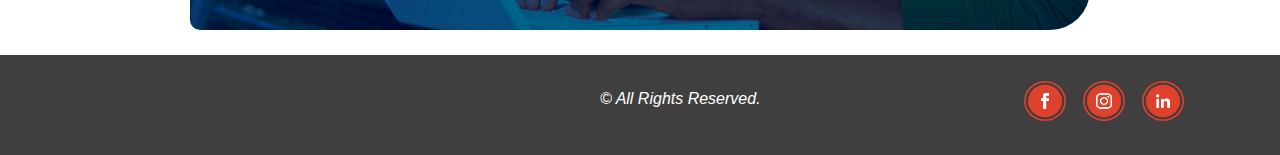
<file: layout_2_final/solucao2.html>
<!DOCTYPE html>
<html lang="pt-br">
  <head>
    <meta charset="UTF-8" />
    <title>Soluções</title>
    <link rel="stylesheet" href="css/solucao2.css" />
  </head>
  <body>
    <header class="navBar">
      <div class="imgContainer">
        <a href="index2.html">
          <img src="imagens/logo.png" alt="" />
        </a>
      </div>
      <div class="lista">
        <ul>
          <li><a href="aboutUs2.html">Sobre</a></li>
          <li><a href="solucao2.html"> Soluções </a></li>
          <li><a href="contato2.html"> Contato </a></li>
        </ul>
      </div>
      <div class="botao">
        <input type="text" />
        <button>Buscar</button>
      </div>
    </header>
    <section class="container">
      <section id="ams" class="box b1">
        <h2>AMS<br />(Application Management Services)</h2>
        <p>
          Crescer e sustentar são desafios tão grandes<br />quanto construir, e
          damos conta do recado.
        </p>
        <div class="box-content">
          <p>
            A Sky, uma das maiores operadoras de TV por assinatura e internet do
            país, contou com a expertise da IT Lean para desenvolver um sistema
            para gerenciamento de pontos de internet espalhados pelo Brasil para
            captação de leads. Além disso, foi implementada uma Plataforma para
            Gerenciamento de Leads. Semelhante a um CRM, a aplicação reúne dados
            de leads vindos de outras plataformas ou cadastrados no aplicativo,
            para realizar a oferta de novos produtos.
          </p>
        </div>
        <div class="box-ul">
          <ul>
            <li>Gestão e documentação de chamados</li>
            <li>Análise de causa raíz</li>
            <li>Solução de contorno</li>
            <li>Desenvolvimento de pequenos projetos</li>
            <li>Manutenção preventiva e corretiva</li>
          </ul>
        </div>
      </section>
      <section id="chatbot" class="box b2">
        <h2 class="chat">Chatbot</h2>
        <p>Sua marca inteligente e na ponta da língua dos seus clientes!</p>
        <div class="box-content">
          <p>
            Melhoria constante faz parte do DNA da VM. Pensando nisto, a IT Lean
            desenvolveu um BOT inteligente para a Votorantim Metais, integrado
            ao Facebook Messenger e Skype for Business, que possibilitou aos
            funcionários qualificar o atendimento recebido pela assistência
            técnica e, aos gestores, tomar decisões de forma mais ágil e
            assertiva por meio de um dashboard gerencial.
          </p>
        </div>
        <div class="box-ul">
          <ul>
            <li>Framework próprio</li>
            <li>Resposta instantânea</li>
            <li>Machine Learning</li>
            <li>Reconhecimento de linguagem natural</li>
            <li>Comunicação contextualizada</li>
          </ul>
        </div>
      </section>
      <section id="software-factory" class="box b3">
        <h2 class="soft">Fábrica de Software</h2>
        <p>
          Produção de software em larga escala e<br />a todo vapor unindo
          criatividade e eficiência.
        </p>
        <div class="box-content">
          <p>
            Uma das maiores fabricantes de eletrodomésticos do mundo, a
            Whirlpool contou com a participação e experiência em desenvolvimento
            de aplicativos da IT Lean para produzir seu app. Disponível para os
            sistemas operacionais iOS e Android, o aplicativo já foi baixado
            mais de 400 vezes na Apple Store e possui quase 9 mil downloads na
            Google Play.
          </p>
        </div>
        <div class="box-ul">
          <ul>
            <li>Metodologia customizável</li>
            <li>Design sprint</li>
            <li>Entregas quinzenais</li>
            <li>Desenvolvimento on site e off site</li>
            <li>.Net, PHP e Java</li>
          </ul>
        </div>
      </section>
      <section id="mobile" class="box b4">
        <h2 class="mobile">Mobile</h2>
        <p>
          Solução ágil para seus clientes terem você<br />sempre em seus bolsos
          ou na ponta de seus dedos.
        </p>
        <div class="box-content">
          <p>
            A segunda maior companhia aérea do Brasil e a mais inovadora do
            mundo decolou novamente, e com a ajuda da IT Lean! Entregamos para a
            GOL, ao entrar na execução de seu projeto de app mobile, o Selfie
            Check-in. Com ele, pela primeira vez na história, o Check-in pode
            ser feito de forma simples e rápida, bastando que o usuário tire uma
            Selfie com seu smartphone.
          </p>
        </div>
        <div class="box-ul">
          <ul>
            <li>Mobile First</li>
            <li>UX e UI</li>
            <li>iOS e Android</li>
            <li>React Native</li>
            <li>E-commerce</li>
          </ul>
        </div>
      </section>
      <section id="processes" class="box b5">
        <h2 class="processos">Processos</h2>
        <p>
          Aprimorar os processos de negócios da sua empresa é<br />o caminho
          ideal para alavancar resultados!
        </p>
        <div class="box-content">
          <p>
            A Gestão Lean é uma abordagem de gerenciamento baseada no conceito
            de melhoria contínua. Isso significa que esse tipo de gestão busca,
            sistematicamente e a longo prazo, alcançar pequenas mudanças
            incrementais nos processos, a fim de melhorar sua eficiência e
            qualidade. Com a expertise da IT Lean, grandes empresas como
            Colgate, Sky, Gol e Claro aprimoraram seus processos de negócios
            alavancando expressivamente seus resultados!
          </p>
        </div>
        <div class="box-ul">
          <ul>
            <li>BPM</li>
            <li>Lean</li>
            <li>Agile</li>
            <li>Design Thinking</li>
            <li>Change Management</li>
          </ul>
        </div>
      </section>
      <section id="sharepoint" class="box b6">
        <h2 class="share">SharePoint</h2>
        <p>
          Fortaleça seu trabalho em equipe<br />com simplicidade e organização.
        </p>
        <div class="box-content">
          <p>
            <i
              >"Se a área de TI da Gol falha, a malha aérea brasileira entra em
              colapso. 45% de todo o faturamento da Gol, passa pelo canal B2C, o
              qual é desenvolvido e sustentado pela IT Lean. Uma palavra que
              resume a IT Lean é credibilidade."</i
            ><br /><br />
            - Paulo Palaia, advisor da Gol Linhas Aéreas
          </p>
        </div>
        <div class="box-ul">
          <ul>
            <li>Sustentação</li>
            <li>Consultoria especializada</li>
            <li>Instalação e configuração</li>
            <li>Migração de versões</li>
            <li>Intranet e portal</li>
          </ul>
        </div>
      </section>
    </section>
    <div class="fixed">
      <img src="imagens/LOGO IT + SOUL.png" alt="">
    </div>
    <footer class="footer">
      <div class="texto">
        <em> &copy; All Rights Reserved.</em>
      </div>
      <div class="footImgCont">
        <a href="https://pt-br.facebook.com/ItLean/" target="_blank">
          <img src="../imagens/facebook-icon.png" alt="" />
        </a>
        <a href="https://www.instagram.com/itlean/?hl=en" target="_blank">
          <img src="../imagens/instagram-icon.png" alt="" />
        </a>
        <a
          href="https://www.linkedin.com/company/it-lean---brasil/?originalSubdomain=br"
          target="_blank"
        >
          <img src="../imagens/linkedin-icon.png" alt="" />
        </a>
      </div>
    </footer>
  </body>
</html>
</file>
<file: layout_1_Final/css/nos1.css>
:root {
  --vermelho: #df412c;
  --branco: #ffffff;
  --cinza: #a19f9f;
  --preto: #000;
}

* {
  box-sizing: border-box;
  outline: 0;
  margin: 0;
  padding: 0;
}

body {
  @import url("https://fonts.googleapis.com/css2?family=Open+Sans:ital,wght@0,400;0,700;1,400;1,700&display=swap");
  font-family: "Open Sans", sans-serif;
}

/* Exemple de gradiente 
background-image: linear-gradient(to top, #df412c, #f55f71, #f986ac, #f4afd8, #f0d4f3, #eddaef, #eae0eb, #e7e6e7, #d5d4d5, #c4c2c2, #b2b0b1, #a19f9f);
*/

/* FONTE 1 */

/* @import url('https://fonts.googleapis.com/css2?family=Open+Sans:ital,wght@0,400;0,700;1,400;1,700&display=swap');
font-family: 'Open Sans', sans-serif; */

/* --------------------------------------------------------------------------------------------- */

/* FONTE 2 */

/* 
@import url('https://fonts.googleapis.com/css2?family=Poppins:ital,wght@0,400;0,700;1,400;1,700&display=swap');
font-family: 'Poppins', sans-serif; */

/* --------------------------------------------------------------------------------------------- */

/* FONTE 3 */

/* 
@import url('https://fonts.googleapis.com/css2?family=Montserrat:ital,wght@0,400;0,700;1,400;1,700&display=swap');
font-family: 'Montserrat', sans-serif; */

/* --------------------------------------------------------------------------------------------- */

/*
--------------------
--------------------
Estilização da navbar
--------------------
--------------------
*/

.navBar {
  width: 100%;
  height: 80px;
  display: flex;
  background-image: linear-gradient(
    to left,
    #df412c,
    #df412cd7,
    #eddaef,
    #eae0eb,
    #e7e6e7,
    #d5d4d5,
    #c4c2c2,
    #858585,
    #555151
  );
}

.imgContainer {
  width: 30%;
  float: left;
  height: 100%;
}

img {
  position: relative;
  top: -10px;
  width: 45%;
  height: 100px;
  left: 150px;
}

.lista {
  width: 40%;
  float: left;
  height: 100%;
}

.lista ul {
  list-style: none;
  float: left;
  position: relative;
  top: 20%;
  left: 130px;
  padding: 0;
  margin: 0;
}

.lista ul li {
  position: relative;
  float: left;
  padding: 0px 5px;
  margin: 0 10px;
}

.lista ul li a {
  color: rgb(0, 0, 0);
  text-decoration: none;
  padding: 15px 10px;
  display: block;
}

.lista ul li a:hover {
  color: rgb(0, 0, 0);
  text-decoration: none;
  padding: 15px 10px;
  display: block;
  background-color: white;
  transition: 0.6s;
  box-shadow: 2px 2px 2px 1px black;
}

.botao {
  width: 30%;
  float: left;
  height: 100%;
}

.botao input,
button {
  position: relative;
  top: 20px;
  left: 50px;
  border-radius: 10px;
  height: 40%;
  width: 50%;
  border: none;
}

.botao button {
  width: 70px;
  border: none;
  background-color: white;
  color: #000;
}

.botao button:hover {
  width: 70px;
  border: none;
  cursor: pointer;
  background-color: rgb(0, 0, 0);
  color: white;
  transition: 0.6s;
}

/*
    --------------------
    --------------------
    FIM da Estilização da navbar
    --------------------
    --------------------
  */

/*
  --------------------
  --------------------
  Estilização da página Sobre nós
  --------------------
  --------------------
  */

.banner {
  height: 340px;
  margin-top: 50px;
  padding: 10px;
  background: url("../imagens/banner_about_us.png") center no-repeat;
}

.conteudo {
  line-height: 1.6;
  font-size: 1.4em;
  padding: 2% 10%;
  text-align: justify;
}

h1 {
  font-size: 3em;
}

.grid-container {
  display: grid;
  grid-template-columns: 1fr 1fr 1fr;
  grid-gap: 20px;
  background-color: var(--vermelho);
  padding: 20px;
}

.item1 {
  background: url("../imagens/time1.jpeg") center no-repeat;
  width: 100%;
  height: 100%;
}

.item2 {
  background: url("../imagens/time2.jpeg") center no-repeat;
  width: 100%;
  height: 390px;
}
.item3 {
  background: url("../imagens/time3.png") left no-repeat;
  width: 100%;
  height: 390px;
}

/*
  --------------------
  --------------------
  Estilização do footer
  --------------------
  --------------------
  */

.footer {
  height: 100px;
  width: 100%;
  background-color: rgba(0, 0, 0, 0.753);
  display: flex;
  overflow-x: hidden;
}

.texto {
  height: 10%;
  float: left;
  width: 60%;
  color: white;
  position: relative;
  left: 600px;
  top: 35px;
}

.footImgCont {
  float: right;
  width: 25%;
  position: relative;
  top: 30px;
  left: 100px;
  height: 40%;
}

.footImgCont a {
  text-decoration: none;
}

.footImgCont a img {
  width: 13%;
  height: 100%;
  margin: 2%;
}

/*
    --------------------
    --------------------
    FIM da Estilização do footer
    --------------------
    --------------------
    */
</file>
<file: layout_1_Final/css/contato1.css>
* {
  box-sizing: border-box;
  outline: 0;
  margin: 0;
  padding: 0;
}

:root {
  --vermelho: #df412c;
  --branco: #ffffff;
  --cinza: #a19f9f;
  --preto: #000;
}

body {
  @import url("https://fonts.googleapis.com/css2?family=Open+Sans:ital,wght@0,400;0,700;1,400;1,700&display=swap");
  font-family: "Open Sans", sans-serif;
}

.navBar {
  width: 100%;
  height: 80px;
  display: flex;
  background-image: linear-gradient(
    to left,
    #df412c,
    #df412cd7,
    #eddaef,
    #eae0eb,
    #e7e6e7,
    #d5d4d5,
    #c4c2c2,
    #858585,
    #555151
  );
}

.imgContainer {
  width: 30%;
  float: left;
  height: 100%;
}


img {
  position: relative;
  top: -10px;
  width: 45%;
  height: 100px;
  left: 150px;
}

.lista {
  width: 40%;
  float: left;
  height: 100%;
}

.lista ul {
  list-style: none;
  float: left;
  position: relative;
  top: 20%;
  left: 130px;
  padding: 0;
  margin: 0;
}

.lista ul li {
  position: relative;
  float: left;
  padding: 0px 5px;
  margin: 0 10px;
}

.lista ul li a {
  color: rgb(0, 0, 0);
  text-decoration: none;
  padding: 15px 10px;
  display: block;
}

.lista ul li a:hover {
  color: rgb(0, 0, 0);
  text-decoration: none;
  padding: 15px 10px;
  display: block;
  background-color: white;
  transition: 0.6s;
  box-shadow: 2px 2px 2px 1px black;
}

.botao {
  width: 30%;
  float: left;
  height: 100%;
}

.botao input,
button {
  position: relative;
  top: 20px;
  left: 50px;
  border-radius: 10px;
  height: 40%;
  width: 50%;
}

.botao button {
  width: 70px;
  border: none;
  background-color: white;
  color: #000;
}

.botao button:hover {
  width: 70px;
  border: none;
  cursor: pointer;
  background-color: rgb(0, 0, 0);
  color: white;
  transition: 0.6s;
}

/*
    --------------------
    --------------------
    FIM da Estilização da navbar
    --------------------
    --------------------
  */

/*
  --------------------
  --------------------
  Estilização do footer
  --------------------
  --------------------
  */

.footer {
  height: 100px;
  width: 100%;
  background-color: rgba(0, 0, 0, 0.753);
  display: flex;
  overflow-x: hidden;
  position:absolute; /* Alterei essa e a proxima linha pra fixar footer */
  bottom:0;
}

.texto {
  height: 10%;
  float: left;
  width: 60%;
  color: white;
  position: relative;
  left: 600px;
  top: 35px;
}

.footImgCont {
  float: right;
  width: 25%;
  position: relative;
  top: 30px;
  left: 100px;
  height: 40%;
}

.footImgCont a {
  text-decoration: none;
}

.footImgCont a img {
  width: 13%;
  height: 100%;
  margin: 2%;
}

/*
    --------------------
    --------------------
    FIM da Estilização do footer
    --------------------
    --------------------
    */

input,
textarea {
  border: none;
  padding: 10px;
  width: 100%;
  height: 50px;
}

input:hover,
textarea:hover {
  background-color: rgb(243, 243, 243);
}

textarea {
  height: 25%;
}

.send {
  background-color: var(--vermelho);
  border-radius: 30px;
  border: none;
  left: 0;
  width: 99%;
  height: 35px;
  color: var(--branco);
  margin: 10px;
}

.send:hover {
  box-shadow: 1px 1px 5px 1px black;
  color: var(--branco);
}

.container {
  background-color: rgb(221, 221, 221);
  border-radius: 30px;
  display: flex;
  margin: 100px auto 20px auto; /* Alterei essa linha pra centralizar form */
  padding: 10px;
  width: 80%;
  height: 450px;
}

.item01 {
  width: 50%;
  padding: 10px;
}

.item02 {
  display: flex;
  background-color: var(--vermelho);
  border-radius: 15px;
  width: 50%;
  height: 93%;
  margin: 15px;
}

iframe {
  border-radius: 25px;
  border: none;
  width: 100%;
  height: 98%;
}

.endereço{
  text-align: center;
  margin: 30px;
}
</file>
<file: layout_1_Final/css/index1.css>
:root {
  --vermelho: #df412c;
  --branco: #ffffff;
  --cinza: #a19f9f;
  --preto: #000;
}

* {
  margin: 0;
  padding: 0;
  box-sizing: border-box;
  outline: 0;
}

body {
  @import url("https://fonts.googleapis.com/css2?family=Open+Sans:ital,wght@0,400;0,700;1,400;1,700&display=swap");
  font-family: "Open Sans", sans-serif;
}

/* Exemple de gradiente
  
  background-image: linear-gradient(to top, #df412c, #f55f71, #f986ac, #f4afd8, #f0d4f3, #eddaef, #eae0eb, #e7e6e7, #d5d4d5, #c4c2c2, #b2b0b1, #a19f9f);
  
  */

/* FONTE 1 */

/* @import url('https://fonts.googleapis.com/css2?family=Open+Sans:ital,wght@0,400;0,700;1,400;1,700&display=swap');
  
  font-family: 'Open Sans', sans-serif; */

/* --------------------------------------------------------------------------------------------- */

/* FONTE 2 */

/*
  @import url('https://fonts.googleapis.com/css2?family=Poppins:ital,wght@0,400;0,700;1,400;1,700&display=swap');
  
  font-family: 'Poppins', sans-serif; */

/* --------------------------------------------------------------------------------------------- */

/* FONTE 3 */

/*
  @import url('https://fonts.googleapis.com/css2?family=Montserrat:ital,wght@0,400;0,700;1,400;1,700&display=swap');
  
  font-family: 'Montserrat', sans-serif; */

/* --------------------------------------------------------------------------------------------- */

/*
--------------------
--------------------
Estilização da navbar
--------------------
--------------------
*/

.navBar {
  width: 100%;
  height: 80px;
  display: flex;
  background-image: linear-gradient(
    to left,
    #df412c,
    #df412cd7,
    #eddaef,
    #eae0eb,
    #e7e6e7,
    #d5d4d5,
    #c4c2c2,
    #858585,
    #555151
  );
}

.imgContainer {
  width: 30%;
  float: left;
  height: 100%;
}

img {
  position: relative;
  top: -10px;
  width: 45%;
  height: 100px;
  left: 150px;
}

.lista {
  width: 40%;
  float: left;
  height: 100%;
}

.lista ul {
  list-style: none;
  float: left;
  position: relative;
  top: 20%;
  left: 130px;
  padding: 0;
  margin: 0;
}

.lista ul li {
  position: relative;
  float: left;
  padding: 0px 5px;
  margin: 0 10px;
}

.lista ul li a {
  color: rgb(0, 0, 0);
  text-decoration: none;
  padding: 15px 10px;
  display: block;
}

.lista ul li a:hover {
  color: rgb(0, 0, 0);
  text-decoration: none;
  padding: 15px 10px;
  display: block;
  background-color: white;
  transition: 0.6s;
  box-shadow: 2px 2px 2px 1px black;
}


.botao {
  width: 30%;
  float: left;
  height: 100%;
}

.botao input,
button {
  position: relative;
  top: 20px;
  left: 50px;
  border-radius: 10px;
  height: 40%;
  width: 50%;
  border: none;
}

.botao button {
  width: 70px;
  border: none;
  background-color: white;
  color: #000;
}

.botao button:hover {
  width: 70px;
  border: none;
  cursor: pointer;
  background-color: rgb(0, 0, 0);
  color: white;
  transition: 0.6s;
}

/*
  --------------------
  --------------------
  FIM da Estilização da navbar
  --------------------
  --------------------
*/

/*
  --------------------
  --------------------
  Estilização do Main content
  --------------------
  --------------------
*/

.top {
  width: 80%;
  height: 150px;
  margin: 2% auto 0px auto;
  text-align: center;
}

.top h1 {
  margin-top: 10px;
  font-size: 300%;
  color: var(--cinza);
}

.top h1 em {
  color: #000;
}

.top h3 {
  margin-top: 3%;
}

.mid {
  display: flex;
  width: 80%;
  height: 300px;
  margin: 1% auto;
  align-items: stretch;
  margin-top: 0px;
}

.mid-left {
  width: 50%;
  height: 280px;
  margin: 10px;
}

.mid-left img {
  position: relative;
  width: 100%;
  height: 100%;
  top: 0px;
  left: 0px;
  border-radius: 20px;
}

.mid-right {
  width: 50%;
  height: 280px;
  background-image: url("../imagens/back.jpg");
  background-repeat: no-repeat;
  color: white;
  margin: 10px;
  border-radius: 20px;
}

.mid-right h4, ul {
  text-align: center;
  margin: 5%;
}

.mid-right ul {
  list-style: none;
}

.mid-right ul li{
  margin: 10px;
}

h3 {
  text-align: center;
  margin: 2%
}

.bottom {
  display: flex;
  width: 80%;
  height: 350px;
  margin: 2% auto 10% auto;
  align-items: stretch;
  text-align: center;
}

.bottom-left {
  width: 33%;
  height: 450px;
  margin: 10px;
  background-color: rgba(199, 199, 199, 0.616);
  border-radius: 10%;
  padding: 1%;
font-size: 14.5px;
}

.bottom-left h4{
  margin-bottom: 8%;
}

.bottom-left em{
  margin-top: 30px;
}

.bottom-left p{
  text-align: justify;
  color: var(--vermelho);
}

.bottom-left ul li{
  margin-bottom: 8%;
}

.bottom-center {
  width: 33%;
  height: 450px;
  margin: 10px;
  background-color: rgba(199, 199, 199, 0.616);
  border-radius: 10%;
  padding: 1%;
}

.bottom-center h4{
  margin-bottom: 8%;
}

.bottom-center ul li{
  margin-bottom: 8%;
}

.bottom-center p{
  text-align: justify;
  color: var(--vermelho);
}

.bottom-right {
  width: 33%;
  height: 450px;
  margin: 10px;
  background-color: rgba(199, 199, 199, 0.616);
  border-radius: 10%;
  padding: 1%;
}


.bottom-right ul li{
  margin-bottom: 5%;
}


.bottom-right h4{
  margin-bottom: 8%;
}

.bottom-right p{
  text-align: justify;
  color: var(--vermelho);
}

/*
  --------------------
  --------------------
  Fim Main content
  --------------------
  --------------------
*/


/*
  --------------------
  --------------------
  Estilização do footer
  --------------------
  --------------------
  */

.footer {
  height: 100px;
  width: 100%;
  background-color: rgba(0, 0, 0, 0.753);
  display: flex;
  overflow-x: hidden;
}

.texto {
  height: 10%;
  float: left;
  width: 60%;
  color: white;
  position: relative;
  left: 600px;
  top: 35px;
}

.footImgCont {
  float: right;
  width: 25%;
  position: relative;
  top: 30px;
  left: 100px;
  height: 40%;
}

.footImgCont a {
  text-decoration: none;
}

.footImgCont a img {
  width: 13%;
  height: 100%;
  margin: 2%;
}

/*
  --------------------
  --------------------
  FIM da Estilização do footer
  --------------------
  --------------------
  */
</file>
<file: layout_1_Final/css/solucao1.css>
:root {
  --vermelho: #df412c;
  --branco: #ffffff;
  --cinza: #a19f9f;
  --preto: #000;
}

* {
  box-sizing: border-box;
  outline: 0;
  margin: 0;
  padding: 0;
}

body {
  @import url("https://fonts.googleapis.com/css2?family=Open+Sans:ital,wght@0,400;0,700;1,400;1,700&display=swap");
  font-family: "Open Sans", sans-serif;
}

/* MEU CÓDIGO */

.container {
  margin-top: 25px;
}

.solucoes {
  position: fixed;
  margin: 0 0 0 25px;
}

.solucoes a {
  display: block;
  text-decoration: none;
  color: white;
  background-color: var(--vermelho);
  height: 50px;
  width: 200px;
  text-align: center;
  padding-top: 15px;
  margin-bottom: 10px;
  border-radius: 10px;
}

/* #ams {
    background-color: blueviolet;    
} */

#chatbot {
  background-color: antiquewhite;
}

#software-factory {
  background-color: chartreuse;
}

#mobile {
  background-color: cornflowerblue;
}

#processes {
  background-color: crimson;
}

#sharepoint {
  background-color: hotpink;
}

.box {
  height: 500px;
  width: 700px;
  margin: 0 auto 25px auto;
  border-radius: 15px;
}

h2 {
  font-family: Arial, Helvetica, sans-serif;
  font-size: 36px;
  font-weight: normal;
  color: white;
  text-align: center;
  padding-top: 20px;
  padding-bottom: 20px;
}

p {
  font-family: Arial, Helvetica, sans-serif;
  font-weight: bold;
  font-size: 22px;
  color: rgb(218, 214, 214);
  text-align: center;
  padding-left: 20px;
  padding-right: 20px;
}

.b1 {
  background-image: url("../imagens/banner-ams.jpg");
}

.b2 {
  background-image: url("../imagens/banner-chatbot.jpg");
  background-size: cover;
}

.b3 {
  background-image: url("../imagens/banner-software.jpg");
  background-size: cover;
}

.b4 {
  background-image: url("../imagens/banner-mobile.jpg");
  background-size: cover;
}

.b5 {
  background-image: url("../imagens/banner-processes.jpg");
  background-size: cover;
}

.b6 {
  background-image: url("../imagens/banner-sharepoint.jpg");
  background-size: cover;
}

.box-ul {
  background-color: rgb(255, 255, 255, 0.7);
  height: 180px;
  width: 400px;
  font-family: Arial, Helvetica, sans-serif;
  font-weight: bold;
  font-size: 16px;
  color: black;
  padding-top: 10px;
  padding-left: 10px;
  margin: 60px auto 20px auto;
}

.box-ul ul li {
  list-style: none;
  margin: 10px 0;
}

.box-ul ul li:before {
  content: "✓";
  margin-left: 10px;
  padding-right: 20px;
}

/* FIM DO MEU CÓDIGO */

/*
-----------------------------------------------------------------
-----------------------------------------------------------------
-----------------------------------------------------------------
-----------------------------------------------------------------
-----------------------------------------------------------------
*/

/* CÓDIGO DO LÉO */

/*
--------------------
--------------------
Estilização da navbar
--------------------
--------------------
*/

.navBar {
  width: 100%;
  height: 80px;
  display: flex;
  background-image: linear-gradient(
    to left,
    #df412c,
    #df412cd7,
    #eddaef,
    #eae0eb,
    #e7e6e7,
    #d5d4d5,
    #c4c2c2,
    #858585,
    #555151
  );
}

.imgContainer {
  width: 30%;
  float: left;
  height: 100%;
}

img {
  position: relative;
  top: -10px;
  width: 45%;
  height: 100px;
  left: 150px;
}

.lista {
  width: 40%;
  float: left;
  height: 100%;
}

.lista ul {
  list-style: none;
  float: left;
  position: relative;
  top: 20%;
  left: 130px;
  padding: 0;
  margin: 0;
}

.lista ul li {
  position: relative;
  float: left;
  padding: 0px 5px;
  margin: 0 10px;
}

.lista ul li a {
  color: rgb(0, 0, 0);
  text-decoration: none;
  padding: 15px 10px;
  display: block;
}

.lista ul li a:hover {
  color: rgb(0, 0, 0);
  text-decoration: none;
  padding: 15px 10px;
  display: block;
  background-color: white;
  transition: 0.6s;
  box-shadow: 2px 2px 2px 1px black;
}

.botao {
  width: 30%;
  float: left;
  height: 100%;
}

.botao input,
button {
  position: relative;
  top: 20px;
  left: 50px;
  border-radius: 10px;
  height: 40%;
  width: 50%;
  border: none;
}

.botao button {
  width: 70px;
  border: none;
  background-color: white;
  color: #000;
}

.botao button:hover {
  width: 70px;
  border: none;
  cursor: pointer;
  background-color: rgb(0, 0, 0);
  color: white;
  transition: 0.6s;
}

/*
    --------------------
    --------------------
    FIM da Estilização da navbar
    --------------------
    --------------------
  */

.conteudo {
  height: 500px;
  background-color: white;
  width: 100%;
}

.solucoes a:hover {
  background-color: rgb(145, 145, 145);
}

.fixed {
  position: fixed;
  bottom: 100px;
  right: 10px;
  width: 100px;
  height: 100px;
  background-color: rgba(0, 0, 0, 0.753);
}

.fixed img {
  width: 100%;
  height: 100%;
  position: relative;
  top: 0;
  left: 2px;
}

/*
  --------------------
  --------------------
  Estilização do footer
  --------------------
  --------------------
  */

.footer {
  height: 100px;
  width: 100%;
  background-color: rgba(0, 0, 0, 0.753);
  display: flex;
  overflow-x: hidden;
}

.texto {
  height: 10%;
  float: left;
  width: 60%;
  color: white;
  position: relative;
  left: 600px;
  top: 35px;
}

.footImgCont {
  float: right;
  width: 25%;
  position: relative;
  top: 30px;
  left: 100px;
  height: 40%;
}

.footImgCont a {
  text-decoration: none;
}

.footImgCont a img {
  width: 13%;
  height: 100%;
  margin: 2%;
}

/*
    --------------------
    --------------------
    FIM da Estilização do footer
    --------------------
    --------------------
    */
</file>
<file: layout_2_final/css/nos2.css>
:root {
  --vermelho: #df412c;
  --branco: #ffffff;
  --cinza: #a19f9f;
  --preto: #000;
}

* {
  box-sizing: border-box;
  outline: 0;
  margin: 0;
  padding: 0;
}

body {
  @import url("https://fonts.googleapis.com/css2?family=Poppins:ital,wght@0,400;0,700;1,400;1,700&display=swap");
  font-family: "Poppins", sans-serif;
}

/* Exemple de gradiente 
background-image: linear-gradient(to top, #df412c, #f55f71, #f986ac, #f4afd8, #f0d4f3, #eddaef, #eae0eb, #e7e6e7, #d5d4d5, #c4c2c2, #b2b0b1, #a19f9f);
*/

/* FONTE 1 */

/* @import url('https://fonts.googleapis.com/css2?family=Open+Sans:ital,wght@0,400;0,700;1,400;1,700&display=swap');
font-family: 'Open Sans', sans-serif; */

/* --------------------------------------------------------------------------------------------- */

/* FONTE 2 */

/* 
@import url('https://fonts.googleapis.com/css2?family=Poppins:ital,wght@0,400;0,700;1,400;1,700&display=swap');
font-family: 'Poppins', sans-serif; */

/* --------------------------------------------------------------------------------------------- */

/* FONTE 3 */

/* 
@import url('https://fonts.googleapis.com/css2?family=Montserrat:ital,wght@0,400;0,700;1,400;1,700&display=swap');
font-family: 'Montserrat', sans-serif; */

/* --------------------------------------------------------------------------------------------- */

.navBar {
  width: 100%;
  height: 80px;
  display: flex;
  background-image: linear-gradient(
    to left,
    #df412c,
    #df412cd7,
    #eddaef,
    #eae0eb,
    #e7e6e7,
    #d5d4d5,
    #c4c2c2,
    #858585,
    #555151
  );
}

.imgContainer {
  width: 30%;
  float: left;
  height: 100%;
}

img {
  position: relative;
  top: -10px;
  width: 45%;
  height: 100px;
  left: 150px;
}

.lista {
  width: 40%;
  float: left;
  height: 100%;
}

.lista ul {
  list-style: none;
  float: left;
  position: relative;
  top: 20%;
  left: 130px;
  padding: 0;
  margin: 0;
}

.lista ul li {
  position: relative;
  float: left;
  padding: 0px 5px;
  margin: 0 10px;
}

.lista ul li a {
  color: rgb(0, 0, 0);
  text-decoration: none;
  padding: 15px 10px;
  display: block;
}

.lista ul li a:hover {
  color: rgb(0, 0, 0);
  text-decoration: none;
  padding: 15px 10px;
  display: block;
  background-color: white;
  transition: 0.6s;
  box-shadow: 2px 2px 2px 1px black;
}

.botao {
  width: 30%;
  float: left;
  height: 100%;
}

.botao input,
button {
  position: relative;
  top: 20px;
  left: 50px;
  border-radius: 10px;
  height: 40%;
  width: 50%;
  border: none;
}

.botao button {
  width: 70px;
  border: none;
  background-color: white;
  color: #000;
}

.botao button:hover {
  width: 70px;
  border: none;
  cursor: pointer;
  background-color: rgb(0, 0, 0);
  color: white;
  transition: 0.6s;
}

/*
    --------------------
    --------------------
    FIM da Estilização da navbar
    --------------------
    --------------------
  */
/*
  --------------------
  --------------------
  Estilização da página Sobre nós
  --------------------
  --------------------
  */

.conteudo {
  line-height: 1.6;
  font-size: 1.3em;
  padding: 4%;
  text-align: justify;
  color: white;
}

h1 {
  font-size: 3em;
  text-align: center;
  color: #000;
}

p {
  width: 100%;
  height: auto;
  padding: 40px;
  background-color: var(--vermelho);
  border: none;
  border-radius: 40px 10px;
}

/*
  --------------------
  --------------------
  Estilização do footer
  --------------------
  --------------------
  */

.footer {
  height: 100px;
  width: 100%;
  background-color: rgba(0, 0, 0, 0.753);
  display: flex;
  overflow-x: hidden;
  position:absolute; /* Alterei essa e a proxima linha pra fixar footer */
  bottom:0;
}

.texto {
  height: 10%;
  float: left;
  width: 60%;
  color: white;
  position: relative;
  left: 600px;
  top: 35px;
}

.footImgCont {
  float: right;
  width: 25%;
  position: relative;
  top: 30px;
  left: 100px;
  height: 40%;
}

.footImgCont a {
  text-decoration: none;
}

.footImgCont a img {
  width: 13%;
  height: 100%;
  margin: 2%;
}

/*
      --------------------
      --------------------
      FIM da Estilização do footer
      --------------------
      --------------------
      */
</file>
<file: layout_2_final/css/contato2.css>
* {
  box-sizing: border-box;
  outline: 0;
  margin: 0;
  padding: 0;
}

:root {
  --vermelho: #df412c;
  --branco: #ffffff;
  --cinza: #a19f9f;
  --preto: #000;
}

body {
  @import url("https://fonts.googleapis.com/css2?family=Montserrat:ital,wght@0,400;0,700;1,400;1,700&display=swap");
  font-family: "Montserrat", sans-serif;
}

/*
--------------------
--------------------
Estilização da navbar
--------------------
--------------------
*/

.navBar {
  width: 100%;
  height: 80px;
  display: flex;
  background-image: linear-gradient(
    to left,
    #df412c,
    #df412cd7,
    #eddaef,
    #eae0eb,
    #e7e6e7,
    #d5d4d5,
    #c4c2c2,
    #858585,
    #555151
  );
}

.imgContainer {
  width: 30%;
  float: left;
  height: 100%;
}

img {
  position: relative;
  top: -10px;
  width: 45%;
  height: 100px;
  left: 150px;
}

.lista {
  width: 40%;
  float: left;
  height: 100%;
}

.lista ul {
  list-style: none;
  float: left;
  position: relative;
  top: 20%;
  left: 130px;
  padding: 0;
  margin: 0;
}

.lista ul li {
  position: relative;
  float: left;
  padding: 0px 5px;
  margin: 0 10px;
}

.lista ul li a {
  color: rgb(0, 0, 0);
  text-decoration: none;
  padding: 15px 10px;
  display: block;
}

.lista ul li a:hover {
  color: rgb(0, 0, 0);
  text-decoration: none;
  padding: 15px 10px;
  display: block;
  background-color: white;
  transition: 0.6s;
  box-shadow: 2px 2px 2px 1px black;
}

.botao {
  width: 30%;
  float: left;
  height: 100%;
}

.botao input,
button {
  position: relative;
  top: 20px;
  left: 50px;
  border-radius: 10px;
  height: 40%;
  width: 50%;
  border: none;
}

.botao button {
  width: 70px;
  border: none;
  background-color: white;
  color: #000;
}

.botao button:hover {
  width: 70px;
  border: none;
  cursor: pointer;
  background-color: rgb(0, 0, 0);
  color: white;
  transition: 0.6s;
}

/*
    --------------------
    --------------------
    FIM da Estilização da navbar
    --------------------
    --------------------
  */

/*
  --------------------
  --------------------
  Estilização do footer
  --------------------
  --------------------
  */

.footer {
  height: 100px;
  width: 100%;
  background-color: rgba(0, 0, 0, 0.753);
  display: flex;
  overflow-x: hidden;
  position:absolute; /* Alterei essa e a proxima linha pra fixar footer */
  bottom:0;
}

.texto {
  height: 10%;
  float: left;
  width: 60%;
  color: white;
  position: relative;
  left: 600px;
  top: 35px;
}

.footImgCont {
  float: right;
  width: 25%;
  position: relative;
  top: 30px;
  left: 100px;
  height: 40%;
}

.footImgCont a {
  text-decoration: none;
}

.footImgCont a img {
  width: 13%;
  height: 100%;
  margin: 2%;
}

/*
      --------------------
      --------------------
      FIM da Estilização do footer
      --------------------
      --------------------
      */

input,
textarea {
  border: none;
  padding: 10px;
  width: 100%;
  height: 50px;
}

input:hover,
textarea:hover {
  background-color: rgb(243, 243, 243);
}

textarea {
  height: 25%;
}

.send {
  background-color: var(--vermelho);
  border-radius: 30px;
  left: 0;
  border: none;
  height: 35px;
  color: var(--branco);
  width: 100%;
  margin: 10px;
}

.send:hover {
  box-shadow: 1px 1px 5px 1px rgb(102, 102, 102);
  color: var(--branco);
}

.container {
  background-color: rgb(221, 221, 221);
  display: flex;
  margin: 15px auto 15px auto;
  padding: 10px;
  width: 80%;
  height: 450px;
  border-radius: 40px 10px;
  margin: 100px auto 20px auto; /* Alterei essa linha pra centralizar form */
}

.item01 {
  display: flex;
  border-radius: 15px;
  width: 50%;
  height: 93%;
  margin: 15px;
}

.item02 {
  width: 50%;
  padding: 10px;
}

iframe {
  border-radius: 25px;
  border: none;
  width: 100%;
  height: 100%;
}

.endereço{
  text-align: center;
  margin: 30px;
}
</file>
<file: layout_2_final/css/style2.css>
:root {
  --vermelho: #df412c;
  --branco: #ffffff;
  --cinza: #a19f9f;
  --preto: #000;
}

* {
  box-sizing: border-box;
  outline: 0;
  margin: 0;
  padding: 0;
}

body {
  @import url("https://fonts.googleapis.com/css2?family=Montserrat:ital,wght@0,400;0,700;1,400;1,700&display=swap");
  font-family: "Montserrat", sans-serif;
}

/*
--------------------
--------------------
Estilização da navbar
--------------------
--------------------
*/

.navBar {
  width: 100%;
  height: 80px;
  display: flex;
  background-image: linear-gradient(
    to left,
    #df412c,
    #df412cd7,
    #eddaef,
    #eae0eb,
    #e7e6e7,
    #d5d4d5,
    #c4c2c2,
    #858585,
    #555151
  );
}

.imgContainer {
  width: 30%;
  float: left;
  height: 100%;
}

img {
  position: relative;
  top: -10px;
  width: 45%;
  height: 100px;
  left: 150px;
}

.lista {
  width: 40%;
  float: left;
  height: 100%;
}

.lista ul {
  list-style: none;
  float: left;
  position: relative;
  top: 20%;
  left: 130px;
  padding: 0;
  margin: 0;
}

.lista ul li {
  position: relative;
  float: left;
  padding: 0px 5px;
  margin: 0 10px;
}

.lista ul li a {
  color: rgb(0, 0, 0);
  text-decoration: none;
  padding: 15px 10px;
  display: block;
}

.lista ul li a:hover {
  color: rgb(0, 0, 0);
  text-decoration: none;
  padding: 15px 10px;
  display: block;
  background-color: white;
  transition: 0.6s;
  box-shadow: 2px 2px 2px 1px black;
}

.botao {
  width: 30%;
  float: left;
  height: 100%;
}

.botao input,
button {
  position: relative;
  top: 20px;
  left: 50px;
  border-radius: 10px;
  height: 40%;
  width: 50%;
  border: none;
}

.botao button {
  width: 70px;
  border: none;
  background-color: white;
  color: #000;
}

.botao button:hover {
  width: 70px;
  border: none;
  cursor: pointer;
  background-color: rgb(0, 0, 0);
  color: white;
  transition: 0.6s;
}

/*
  --------------------
  --------------------
  FIM da Estilização da navbar
  --------------------
  --------------------
*/

/*
  --------------------
  --------------------
  Estilização do MAIN
  --------------------
  --------------------
  */

main {
  width: 100%;
  height: 600px;
  background-color: var(--branco);
}

.container {
  text-align: center;
  width: 90%;
  margin: 40px auto;
}

.aside {
  /* border: 2px solid var(--cinza); */
  width: 30%;
  height: 500px;
  float: left;
  margin: 20px;
  position: relative;
  background-image: url(../imagens/banner-placa.png);
  background-size: cover;
}

.aside img {
  position: absolute;
  top: 0;
  left: 0;
  width: 100%;
  height: 500px;
}

.aside p {
  color: var(--branco);
  padding: 50px;
  font-size: 22px;
  font-weight: 700;
  line-height: 40px;
  text-shadow: 2px 2px 2px var(--preto);
  position: absolute;
  text-align: justify;
  top: 60px;
}

.texto-aside {
  width: 100px;
}
.linha1 {
  display: flex;
}

.linha1-box1 {
  width: 50%;
  height: 200px;
  margin: 20px 20px 20px 0px;
  position: relative;
}

.linha1-box1 img {
  position: relative;
  left: 0;
  top: 0;
  width: 100%;
  height: 200px;
}

.linha1-box1 p.trabalhe-conosco {
  position: absolute;
  bottom: 20px;
  right: 0;
  color: var(--branco);
  background-color: #df412cd8;
  font-weight: 700;
  font-size: 20px;
  padding: 20px;
  font-variant: small-caps;
}

.linha1-box2 {
  background-color: var(--vermelho);
  width: 50%;
  height: 200px;
  display: block;
  text-align: center;
  margin: 20px 0px 20px 10px;
}

.vagas {
  width: 90%;
  height: 160px;
  margin: 20px auto;
  background-color: var(--branco);
  line-height: 40px;
  padding-top: 20px;
}

.vagas a {
  text-decoration: none;
  background-color: var(--vermelho);
  padding: 10px;
  margin-top: 10px;
  color: var(--branco);
}

.vagas a:hover {
  background-color: var(--preto);
  transition: 0.4s;
}

.vagas strong {
  text-transform: uppercase;
}

.h2-index {
  padding: 20px;
}

.linha2 {
  display: flex;
  justify-content: space-between;
  align-items: center;
}

.linha2-box1 {
  width: 31%;
  height: 180px;
  background-color: var(--vermelho);
  color: var(--branco);
  line-height: 40px;
  font-size: 20px;
  display: flex;
  align-items: center;
  padding: 10px;
  border-radius: 40px 10px;
}

.linha2-box2 {
  width: 31%;
  height: 180px;
  background-color: var(--vermelho);
  color: var(--branco);
  line-height: 40px;
  font-size: 20px;
  display: flex;
  align-items: center;
  padding: 10px;
  border-radius: 40px 10px;
}

.linha2-box3 {
  width: 31%;
  height: 180px;
  background-color: var(--vermelho);
  color: var(--branco);
  line-height: 40px;
  font-size: 20px;
  display: flex;
  align-items: center;
  padding: 10px;
  border-radius: 40px 10px;
}

/*
  --------------------
  --------------------
  FIM da Estilização do MAIN
  --------------------
  --------------------
  */

/*
  --------------------
  --------------------
  Estilização do footer
  --------------------
  --------------------
  */

.footer {
  height: 100px;
  width: 100%;
  background-color: rgba(0, 0, 0, 0.753);
  display: flex;
  overflow-x: hidden;
  position:absolute; /* Alterei essa e a proxima linha pra fixar footer */
  bottom:0;
}

.texto {
  height: 10%;
  float: left;
  width: 60%;
  color: white;
  position: relative;
  left: 600px;
  top: 35px;
}

.footImgCont {
  float: right;
  width: 25%;
  position: relative;
  top: 30px;
  left: 100px;
  height: 40%;
}

.footImgCont a {
  text-decoration: none;
}

.footImgCont a img {
  width: 13%;
  height: 100%;
  margin: 2%;
}

/*
    --------------------
    --------------------
    FIM da Estilização do footer
    --------------------
    --------------------
    */
</file>
<file: layout_2_final/css/solucao2.css>
:root {
  --vermelho: #df412c;
  --branco: #ffffff;
  --cinza: #a19f9f;
  --preto: #000;
}

* {
  box-sizing: border-box;
  outline: 0;
  margin: 0;
  padding: 0;
}

body {
  @import url("https://fonts.googleapis.com/css2?family=Montserrat:ital,wght@0,400;0,700;1,400;1,700&display=swap");
  font-family: "Montserrat", sans-serif;
}

/* MEU CÓDIGO */

.container {
  margin-top: 25px;
}

.box {
  height: 500px;
  width: 900px;
  margin: 0 auto 25px auto;
  border-radius: 40px 10px;
}

h2 {
  font-family: Arial, Helvetica, sans-serif;
  font-size: 36px;
  font-weight: normal;
  color: white;
  text-align: center;
  padding-top: 20px;
  padding-bottom: 20px;
}

.chat {
  padding-top: 100px;
}

.processos {
  padding-top: 80px;
}
.mobile {
  padding-top: 90px;
}
.soft {
  padding-top: 90px;
}

.share {
  padding-top: 90px;
}

p {
  font-family: Arial, Helvetica, sans-serif;
  font-weight: bold;
  font-size: 22px;
  color: white;
  text-align: center;
  padding-left: 20px;
  padding-right: 20px;
  margin-bottom: 40px;
}

.b1 {
  background-image: url("../imagens/banner-ams.jpg");
}

.b2 {
  background-image: url("../imagens/banner-chatbot.jpg");
  background-size: cover;
}

.b3 {
  background-image: url("../imagens/banner-software.jpg");
  background-size: cover;
}

.b4 {
  background-image: url("../imagens/banner-mobile.jpg");
  background-size: cover;
}

.b5 {
  background-image: url("../imagens/banner-processes.jpg");
  background-size: cover;
}

.b6 {
  background-image: url("../imagens/banner-sharepoint.jpg");
  background-size: cover;
}

.box-content {
  float: left;
  width: 450px;
  background-color: rgba(0, 0, 0, 0.4);
  margin-left: 0px;
  line-height: 18pt;
  padding-top: 10px;
  padding-left: 15px;
}

.box-content p {
  text-align: left;
  font-size: 14px;
  margin-bottom: 10px;
}

.box-ul {
  background-color: rgb(255, 255, 255, 0.7);
  height: 180px;
  width: 400px;
  font-family: Arial, Helvetica, sans-serif;
  font-weight: bold;
  font-size: 16px;
  color: black;
  padding-top: 10px;
  padding-left: 10px;
  margin: 0px auto 20px auto;
  float: right;
}

.box-ul ul li {
  list-style: none;
  margin: 10px 0;
}

.box-ul ul li:before {
  content: "✓";
  margin-left: 10px;
  padding-right: 20px;
}

/* FIM DO MEU CÓDIGO */

/*
-----------------------------------------------------------------
-----------------------------------------------------------------
-----------------------------------------------------------------
-----------------------------------------------------------------
-----------------------------------------------------------------
*/

/* CÓDIGO DO LÉO */

.navBar {
  width: 100%;
  height: 80px;
  display: flex;
  background-image: linear-gradient(
    to left,
    #df412c,
    #df412cd7,
    #eddaef,
    #eae0eb,
    #e7e6e7,
    #d5d4d5,
    #c4c2c2,
    #858585,
    #555151
  );
}

.imgContainer {
  width: 30%;
  float: left;
  height: 100%;
}

img {
  position: relative;
  top: -10px;
  width: 45%;
  height: 100px;
  left: 150px;
}

.lista {
  width: 40%;
  float: left;
  height: 100%;
}

.lista ul {
  list-style: none;
  float: left;
  position: relative;
  top: 20%;
  left: 130px;
  padding: 0;
  margin: 0;
}

.lista ul li {
  position: relative;
  float: left;
  padding: 0px 5px;
  margin: 0 10px;
}

.lista ul li a {
  color: rgb(0, 0, 0);
  text-decoration: none;
  padding: 15px 10px;
  display: block;
}

.lista ul li a:hover {
  color: rgb(0, 0, 0);
  text-decoration: none;
  padding: 15px 10px;
  display: block;
  background-color: white;
  transition: 0.6s;
  box-shadow: 2px 2px 2px 1px black;
}

.botao {
  width: 30%;
  float: left;
  height: 100%;
}

.botao input,
button {
  position: relative;
  top: 20px;
  left: 50px;
  border-radius: 10px;
  height: 40%;
  width: 50%;
  border: none;
}

.botao button {
  width: 70px;
  border: none;
  background-color: white;
  color: #000;
}

.botao button:hover {
  width: 70px;
  border: none;
  cursor: pointer;
  background-color: rgb(0, 0, 0);
  color: white;
  transition: 0.6s;
}

/*
    --------------------
    --------------------
    FIM da Estilização da navbar
    --------------------
    --------------------
  */

.conteudo {
  height: 500px;
  background-color: white;
  width: 100%;
}

.fixed {
  position: fixed;
  bottom: 100px;
  left: 10px;
  width: 100px;
  height: 100px;
  background-color: rgba(0, 0, 0, 0.753);
}

.fixed img {
  width: 100%;
  height: 100%;
  position: relative;
  top: 0;
  left: 2px;
}

/*
  --------------------
  --------------------
  Estilização do footer
  --------------------
  --------------------
  */

.footer {
  height: 100px;
  width: 100%;
  background-color: rgba(0, 0, 0, 0.753);
  display: flex;
  overflow-x: hidden;
}

.texto {
  height: 10%;
  float: left;
  width: 60%;
  color: white;
  position: relative;
  left: 600px;
  top: 35px;
}

.footImgCont {
  float: right;
  width: 25%;
  position: relative;
  top: 30px;
  left: 100px;
  height: 40%;
}

.footImgCont a {
  text-decoration: none;
}

.footImgCont a img {
  width: 13%;
  height: 100%;
  margin: 2%;
}

/*
      --------------------
      --------------------
      FIM da Estilização do footer
      --------------------
      --------------------
      */
</file>
